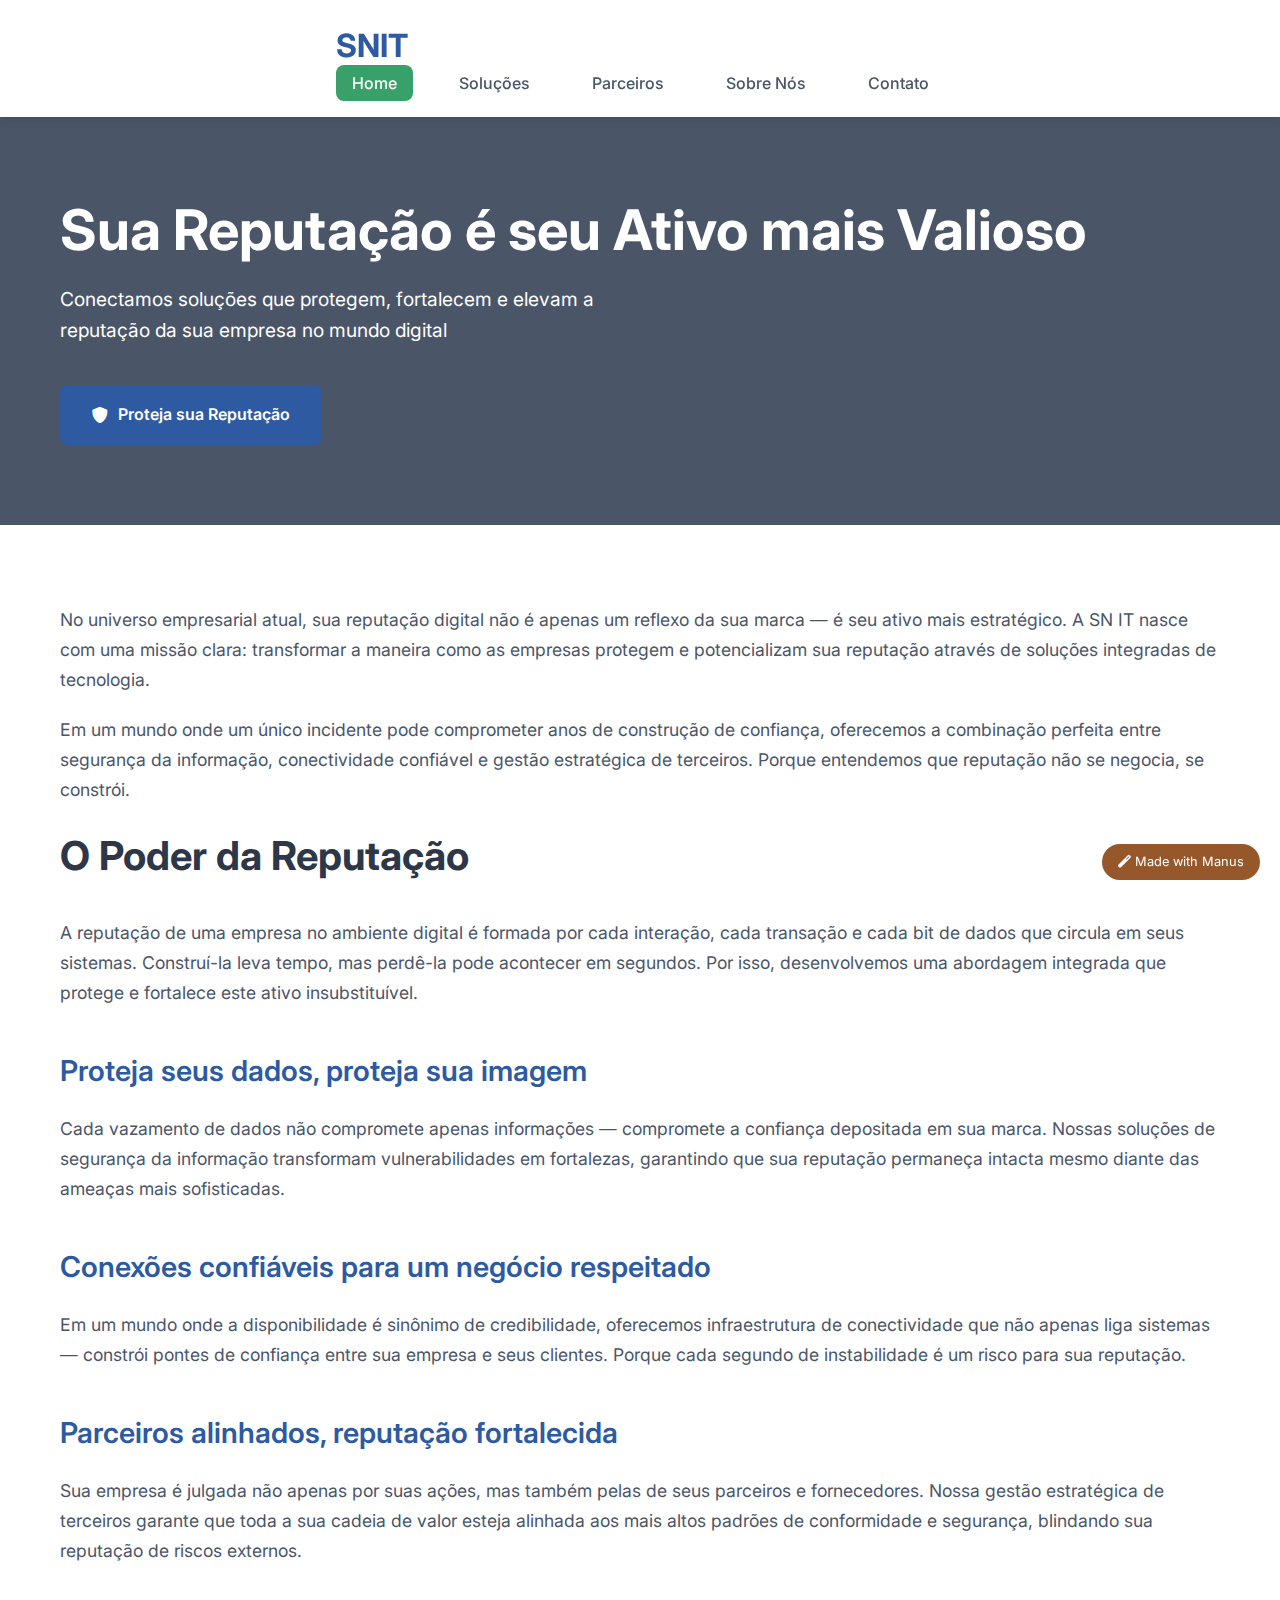
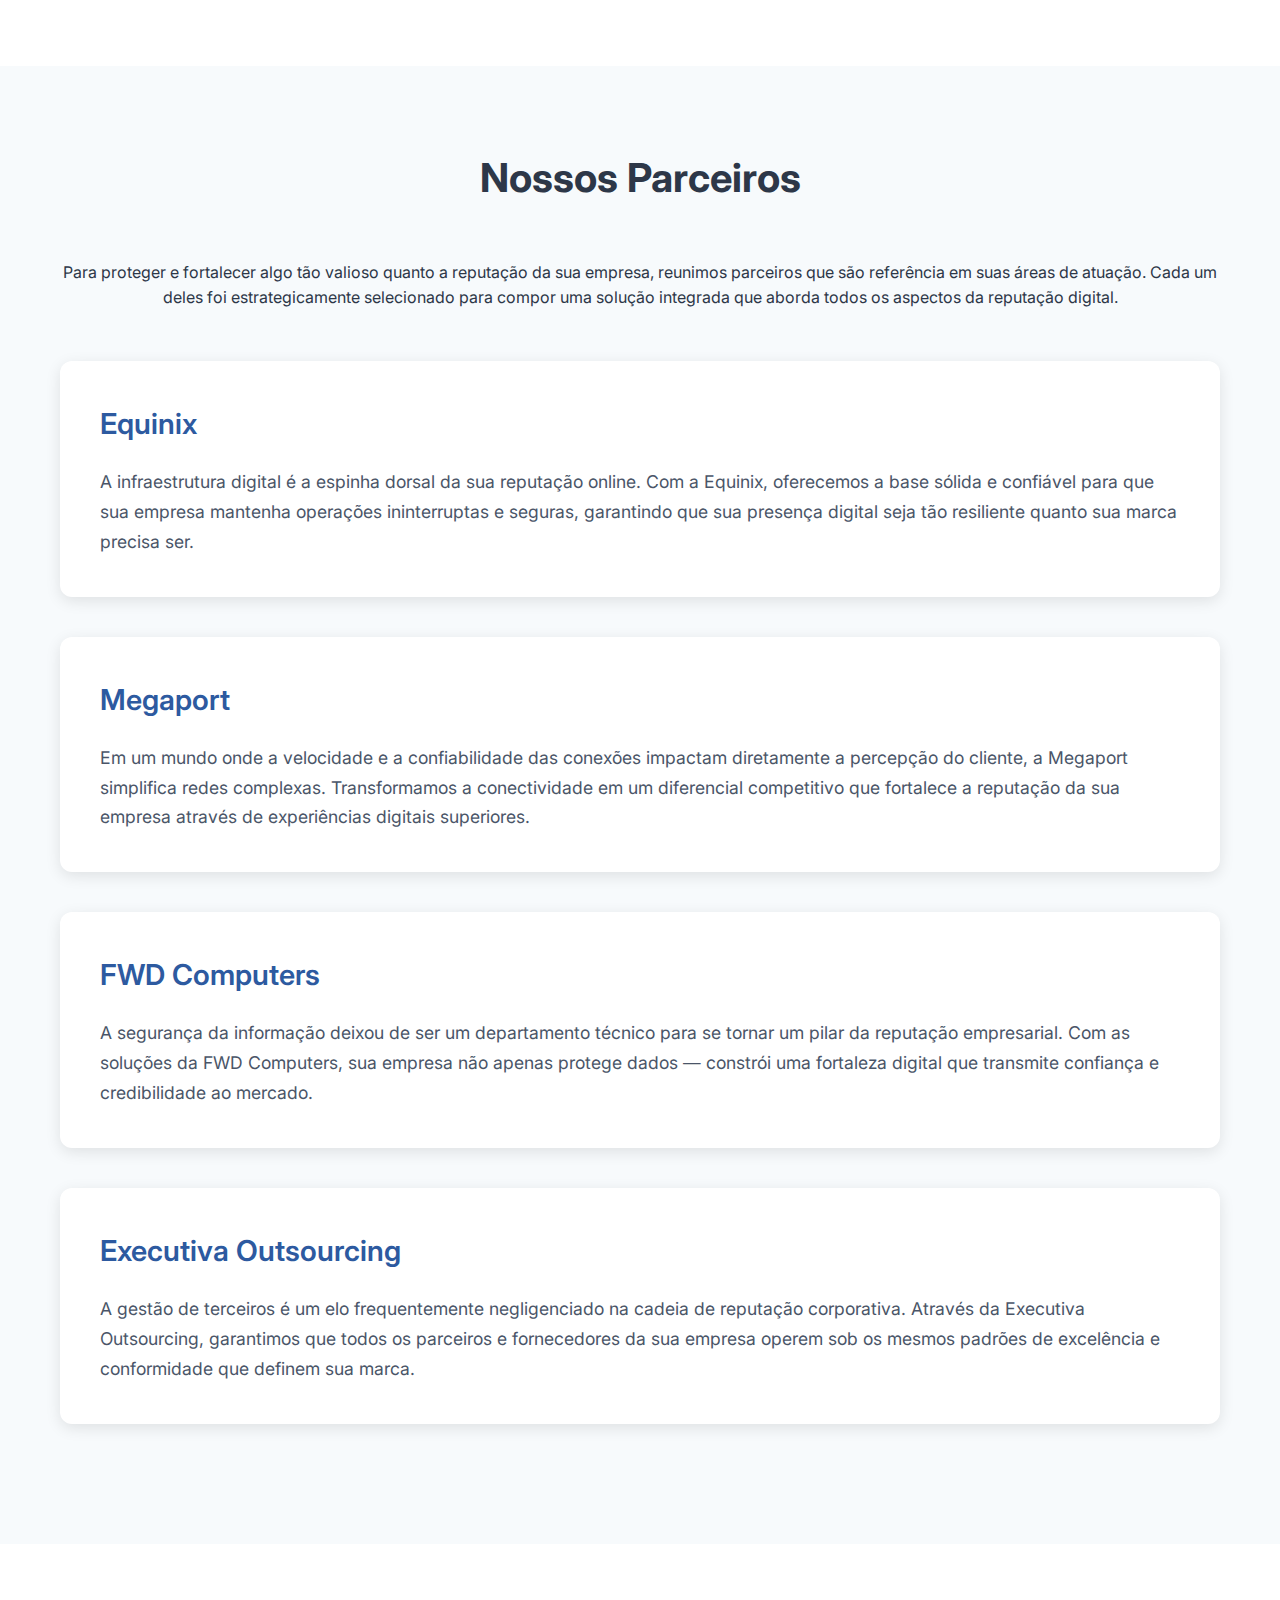
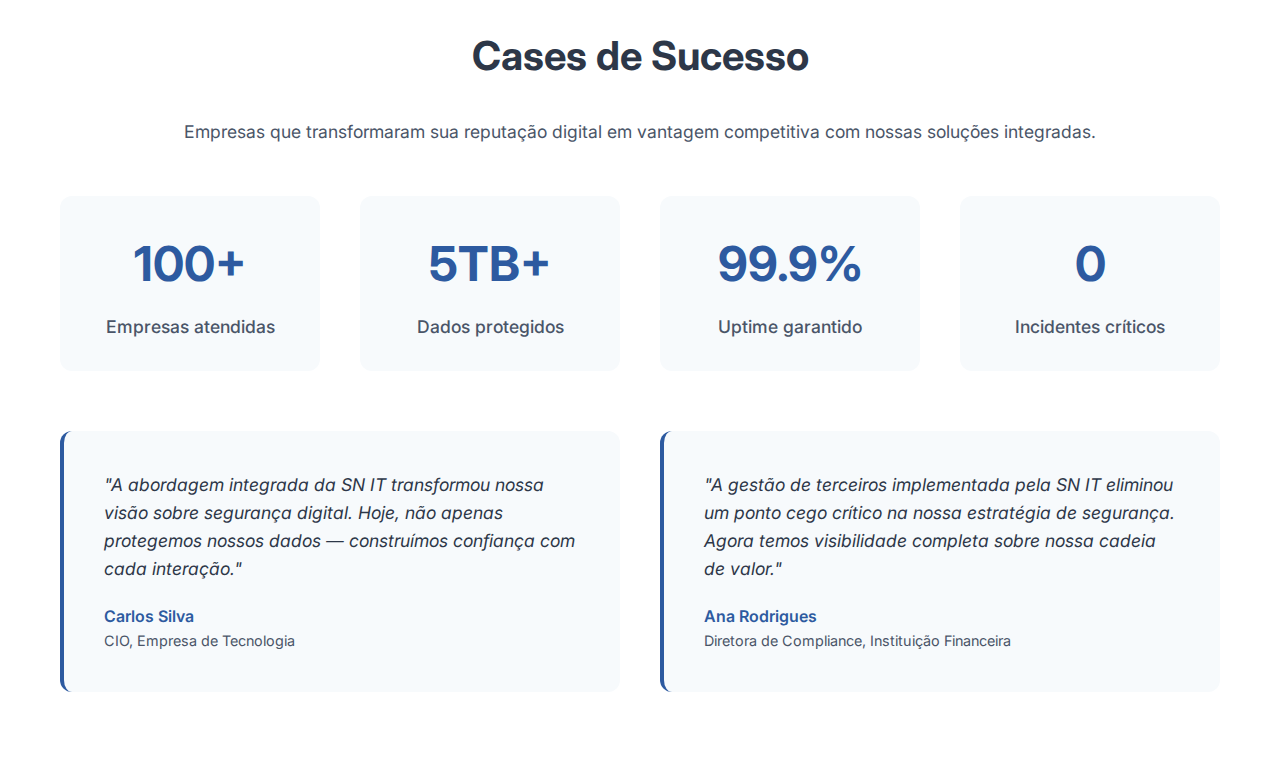
<file: index.html>
<!DOCTYPE html>
<html lang="pt-BR">
<head>
    <meta charset="UTF-8">
    <meta name="viewport" content="width=device-width, initial-scale=1.0">
    <title>SN IT - Reputação como Ativo Estratégico</title>
    <link href="https://fonts.googleapis.com/css2?family=Inter:wght@300;400;500;600;700&display=swap" rel="stylesheet">
    <link href="https://cdnjs.cloudflare.com/ajax/libs/font-awesome/6.0.0/css/all.min.css" rel="stylesheet">
    <style>
        /* Reset e Base */
        * {
            margin: 0;
            padding: 0;
            box-sizing: border-box;
        }

        body {
            font-family: 'Inter', -apple-system, BlinkMacSystemFont, 'Segoe UI', Roboto, sans-serif;
            line-height: 1.6;
            color: #2d3748;
            background: #f7fafc;
            min-height: 100vh;
        }

        .container {
            max-width: 1200px;
            margin: 0 auto;
            padding: 0 20px;
        }

        /* Header */
        .header {
            background: white;
            padding: 20px 0;
            box-shadow: 0 2px 10px rgba(0, 0, 0, 0.1);
            position: sticky;
            top: 0;
            z-index: 100;
        }

        .navbar {
            display: flex;
            justify-content: space-between;
            align-items: center;
        }

        .nav-brand h1 {
            color: #2d5aa0;
            font-size: 2rem;
            font-weight: 700;
        }

        .nav-menu {
            display: flex;
            list-style: none;
            gap: 30px;
            align-items: center;
        }

        .nav-link {
            text-decoration: none;
            color: #4a5568;
            font-weight: 500;
            padding: 8px 16px;
            border-radius: 8px;
            transition: all 0.3s ease;
        }

        .nav-link:hover {
            background: #e2e8f0;
            color: #2d5aa0;
        }

        .nav-link.active {
            background: #38a169;
            color: white;
        }

        .nav-link.btn-primary {
            background: #2d5aa0;
            color: white;
        }

        .nav-link.btn-primary:hover {
            background: #2c5282;
        }

        /* Hero Section */
        .hero {
            background: #4a5568;
            color: white;
            padding: 80px 0;
            text-align: left;
        }

        .hero h1 {
            font-size: 3.5rem;
            font-weight: 700;
            margin-bottom: 20px;
            line-height: 1.2;
        }

        .hero p {
            font-size: 1.2rem;
            margin-bottom: 40px;
            max-width: 600px;
        }

        .btn {
            display: inline-flex;
            align-items: center;
            gap: 10px;
            padding: 15px 30px;
            border-radius: 8px;
            text-decoration: none;
            font-weight: 600;
            transition: all 0.3s ease;
            border: 2px solid transparent;
        }

        .btn-primary {
            background: #2d5aa0;
            color: white;
            border-color: #2d5aa0;
        }

        .btn-primary:hover {
            background: #2c5282;
            transform: translateY(-2px);
        }

        /* Content Section */
        .content {
            background: white;
            padding: 80px 0;
        }

        .content h2 {
            color: #2d3748;
            font-size: 2.5rem;
            font-weight: 700;
            margin-bottom: 30px;
        }

        .content h3 {
            color: #2d5aa0;
            font-size: 1.8rem;
            font-weight: 600;
            margin: 40px 0 20px 0;
        }

        .content p {
            font-size: 1.1rem;
            margin-bottom: 20px;
            color: #4a5568;
            line-height: 1.7;
        }

        /* Partners Section */
        .partners {
            background: #f7fafc;
            padding: 80px 0;
        }

        .partners h2 {
            color: #2d3748;
            font-size: 2.5rem;
            font-weight: 700;
            margin-bottom: 50px;
            text-align: center;
        }

        .partner-item {
            background: white;
            padding: 40px;
            margin-bottom: 40px;
            border-radius: 12px;
            box-shadow: 0 4px 15px rgba(0, 0, 0, 0.1);
        }

        .partner-item h3 {
            color: #2d5aa0;
            font-size: 1.8rem;
            font-weight: 600;
            margin-bottom: 20px;
        }

        .partner-item p {
            font-size: 1.1rem;
            color: #4a5568;
            line-height: 1.7;
        }

        /* Cases Section */
        .cases {
            background: white;
            padding: 80px 0;
        }

        .cases h2 {
            color: #2d3748;
            font-size: 2.5rem;
            font-weight: 700;
            margin-bottom: 30px;
            text-align: center;
        }

        .cases p {
            text-align: center;
            font-size: 1.1rem;
            color: #4a5568;
            margin-bottom: 50px;
        }

        .stats {
            display: grid;
            grid-template-columns: repeat(auto-fit, minmax(200px, 1fr));
            gap: 40px;
            margin-bottom: 60px;
        }

        .stat-item {
            text-align: center;
            padding: 30px;
            background: #f7fafc;
            border-radius: 12px;
        }

        .stat-number {
            font-size: 3rem;
            font-weight: 700;
            color: #2d5aa0;
            margin-bottom: 10px;
        }

        .stat-label {
            font-size: 1.1rem;
            color: #4a5568;
            font-weight: 500;
        }

        .testimonials {
            display: grid;
            grid-template-columns: repeat(auto-fit, minmax(400px, 1fr));
            gap: 40px;
        }

        .testimonial {
            background: #f7fafc;
            padding: 40px;
            border-radius: 12px;
            border-left: 4px solid #2d5aa0;
        }

        .testimonial blockquote {
            font-size: 1.1rem;
            font-style: italic;
            color: #2d3748;
            margin-bottom: 20px;
            line-height: 1.6;
        }

        .testimonial cite {
            font-weight: 600;
            color: #2d5aa0;
            font-style: normal;
        }

        .testimonial .title {
            color: #4a5568;
            font-size: 0.9rem;
        }

        /* Made with Manus */
        .manus-credit {
            position: fixed;
            bottom: 20px;
            right: 20px;
            background: rgba(139, 69, 19, 0.9);
            color: white;
            padding: 8px 16px;
            border-radius: 20px;
            font-size: 0.8rem;
            text-decoration: none;
            backdrop-filter: blur(10px);
            transition: all 0.3s ease;
        }

        .manus-credit:hover {
            background: rgba(139, 69, 19, 1);
            transform: translateY(-2px);
        }

        /* Responsive */
        @media (max-width: 768px) {
            .nav-menu {
                display: none;
            }

            .hero h1 {
                font-size: 2.5rem;
            }

            .content h2 {
                font-size: 2rem;
            }

            .partners h2 {
                font-size: 2rem;
            }

            .cases h2 {
                font-size: 2rem;
            }

            .testimonials {
                grid-template-columns: 1fr;
            }
        }
    </style>
</head>
<body>
    <!-- Header -->
    <header class="header">
        <nav class="navbar">
            <div class="container">
                <div class="nav-brand">
                    <h1>SNIT</h1>
                </div>
                <ul class="nav-menu">
                    <li><a href="#home" class="nav-link active">Home</a></li>
                    <li><a href="solucoes.html" class="nav-link">Soluções</a></li>
                    <li><a href="parceiros.html" class="nav-link">Parceiros</a></li>
                    <li><a href="sobre.html" class="nav-link">Sobre Nós</a></li>
                    <li><a href="contato.html" class="nav-link">Contato</a></li>
                </ul>
            </div>
        </nav>
    </header>

    <!-- Hero Section -->
    <section id="home" class="hero">
        <div class="container">
            <h1>Sua Reputação é seu Ativo mais Valioso</h1>
            <p>Conectamos soluções que protegem, fortalecem e elevam a reputação da sua empresa no mundo digital</p>
            <a href="solucoes.html" class="btn btn-primary">
                <i class="fas fa-shield-alt"></i>
                Proteja sua Reputação
            </a>
        </div>
    </section>

    <!-- Content Section -->
    <section class="content">
        <div class="container">
            <p>No universo empresarial atual, sua reputação digital não é apenas um reflexo da sua marca — é seu ativo mais estratégico. A SN IT nasce com uma missão clara: transformar a maneira como as empresas protegem e potencializam sua reputação através de soluções integradas de tecnologia.</p>
            
            <p>Em um mundo onde um único incidente pode comprometer anos de construção de confiança, oferecemos a combinação perfeita entre segurança da informação, conectividade confiável e gestão estratégica de terceiros. Porque entendemos que reputação não se negocia, se constrói.</p>

            <h2>O Poder da Reputação</h2>
            <p>A reputação de uma empresa no ambiente digital é formada por cada interação, cada transação e cada bit de dados que circula em seus sistemas. Construí-la leva tempo, mas perdê-la pode acontecer em segundos. Por isso, desenvolvemos uma abordagem integrada que protege e fortalece este ativo insubstituível.</p>

            <h3>Proteja seus dados, proteja sua imagem</h3>
            <p>Cada vazamento de dados não compromete apenas informações — compromete a confiança depositada em sua marca. Nossas soluções de segurança da informação transformam vulnerabilidades em fortalezas, garantindo que sua reputação permaneça intacta mesmo diante das ameaças mais sofisticadas.</p>

            <h3>Conexões confiáveis para um negócio respeitado</h3>
            <p>Em um mundo onde a disponibilidade é sinônimo de credibilidade, oferecemos infraestrutura de conectividade que não apenas liga sistemas — constrói pontes de confiança entre sua empresa e seus clientes. Porque cada segundo de instabilidade é um risco para sua reputação.</p>

            <h3>Parceiros alinhados, reputação fortalecida</h3>
            <p>Sua empresa é julgada não apenas por suas ações, mas também pelas de seus parceiros e fornecedores. Nossa gestão estratégica de terceiros garante que toda a sua cadeia de valor esteja alinhada aos mais altos padrões de conformidade e segurança, blindando sua reputação de riscos externos.</p>
        </div>
    </section>

    <!-- Partners Section -->
    <section class="partners">
        <div class="container">
            <h2>Nossos Parceiros</h2>
            <p style="text-align: center; margin-bottom: 50px;">Para proteger e fortalecer algo tão valioso quanto a reputação da sua empresa, reunimos parceiros que são referência em suas áreas de atuação. Cada um deles foi estrategicamente selecionado para compor uma solução integrada que aborda todos os aspectos da reputação digital.</p>

            <div class="partner-item">
                <h3>Equinix</h3>
                <p>A infraestrutura digital é a espinha dorsal da sua reputação online. Com a Equinix, oferecemos a base sólida e confiável para que sua empresa mantenha operações ininterruptas e seguras, garantindo que sua presença digital seja tão resiliente quanto sua marca precisa ser.</p>
            </div>

            <div class="partner-item">
                <h3>Megaport</h3>
                <p>Em um mundo onde a velocidade e a confiabilidade das conexões impactam diretamente a percepção do cliente, a Megaport simplifica redes complexas. Transformamos a conectividade em um diferencial competitivo que fortalece a reputação da sua empresa através de experiências digitais superiores.</p>
            </div>

            <div class="partner-item">
                <h3>FWD Computers</h3>
                <p>A segurança da informação deixou de ser um departamento técnico para se tornar um pilar da reputação empresarial. Com as soluções da FWD Computers, sua empresa não apenas protege dados — constrói uma fortaleza digital que transmite confiança e credibilidade ao mercado.</p>
            </div>

            <div class="partner-item">
                <h3>Executiva Outsourcing</h3>
                <p>A gestão de terceiros é um elo frequentemente negligenciado na cadeia de reputação corporativa. Através da Executiva Outsourcing, garantimos que todos os parceiros e fornecedores da sua empresa operem sob os mesmos padrões de excelência e conformidade que definem sua marca.</p>
            </div>
        </div>
    </section>

    <!-- Cases Section -->
    <section class="cases">
        <div class="container">
            <h2>Cases de Sucesso</h2>
            <p>Empresas que transformaram sua reputação digital em vantagem competitiva com nossas soluções integradas.</p>

            <div class="stats">
                <div class="stat-item">
                    <div class="stat-number">100+</div>
                    <div class="stat-label">Empresas atendidas</div>
                </div>
                <div class="stat-item">
                    <div class="stat-number">5TB+</div>
                    <div class="stat-label">Dados protegidos</div>
                </div>
                <div class="stat-item">
                    <div class="stat-number">99.9%</div>
                    <div class="stat-label">Uptime garantido</div>
                </div>
                <div class="stat-item">
                    <div class="stat-number">0</div>
                    <div class="stat-label">Incidentes críticos</div>
                </div>
            </div>

            <div class="testimonials">
                <div class="testimonial">
                    <blockquote>"A abordagem integrada da SN IT transformou nossa visão sobre segurança digital. Hoje, não apenas protegemos nossos dados — construímos confiança com cada interação."</blockquote>
                    <cite>Carlos Silva</cite>
                    <div class="title">CIO, Empresa de Tecnologia</div>
                </div>
                <div class="testimonial">
                    <blockquote>"A gestão de terceiros implementada pela SN IT eliminou um ponto cego crítico na nossa estratégia de segurança. Agora temos visibilidade completa sobre nossa cadeia de valor."</blockquote>
                    <cite>Ana Rodrigues</cite>
                    <div class="title">Diretora de Compliance, Instituição Financeira</div>
                </div>
            </div>
        </div>
    </section>

    <!-- Made with Manus Credit -->
    <a href="#" class="manus-credit">
        <i class="fas fa-magic"></i>
        Made with Manus
    </a>
</body>
</html>
</file>
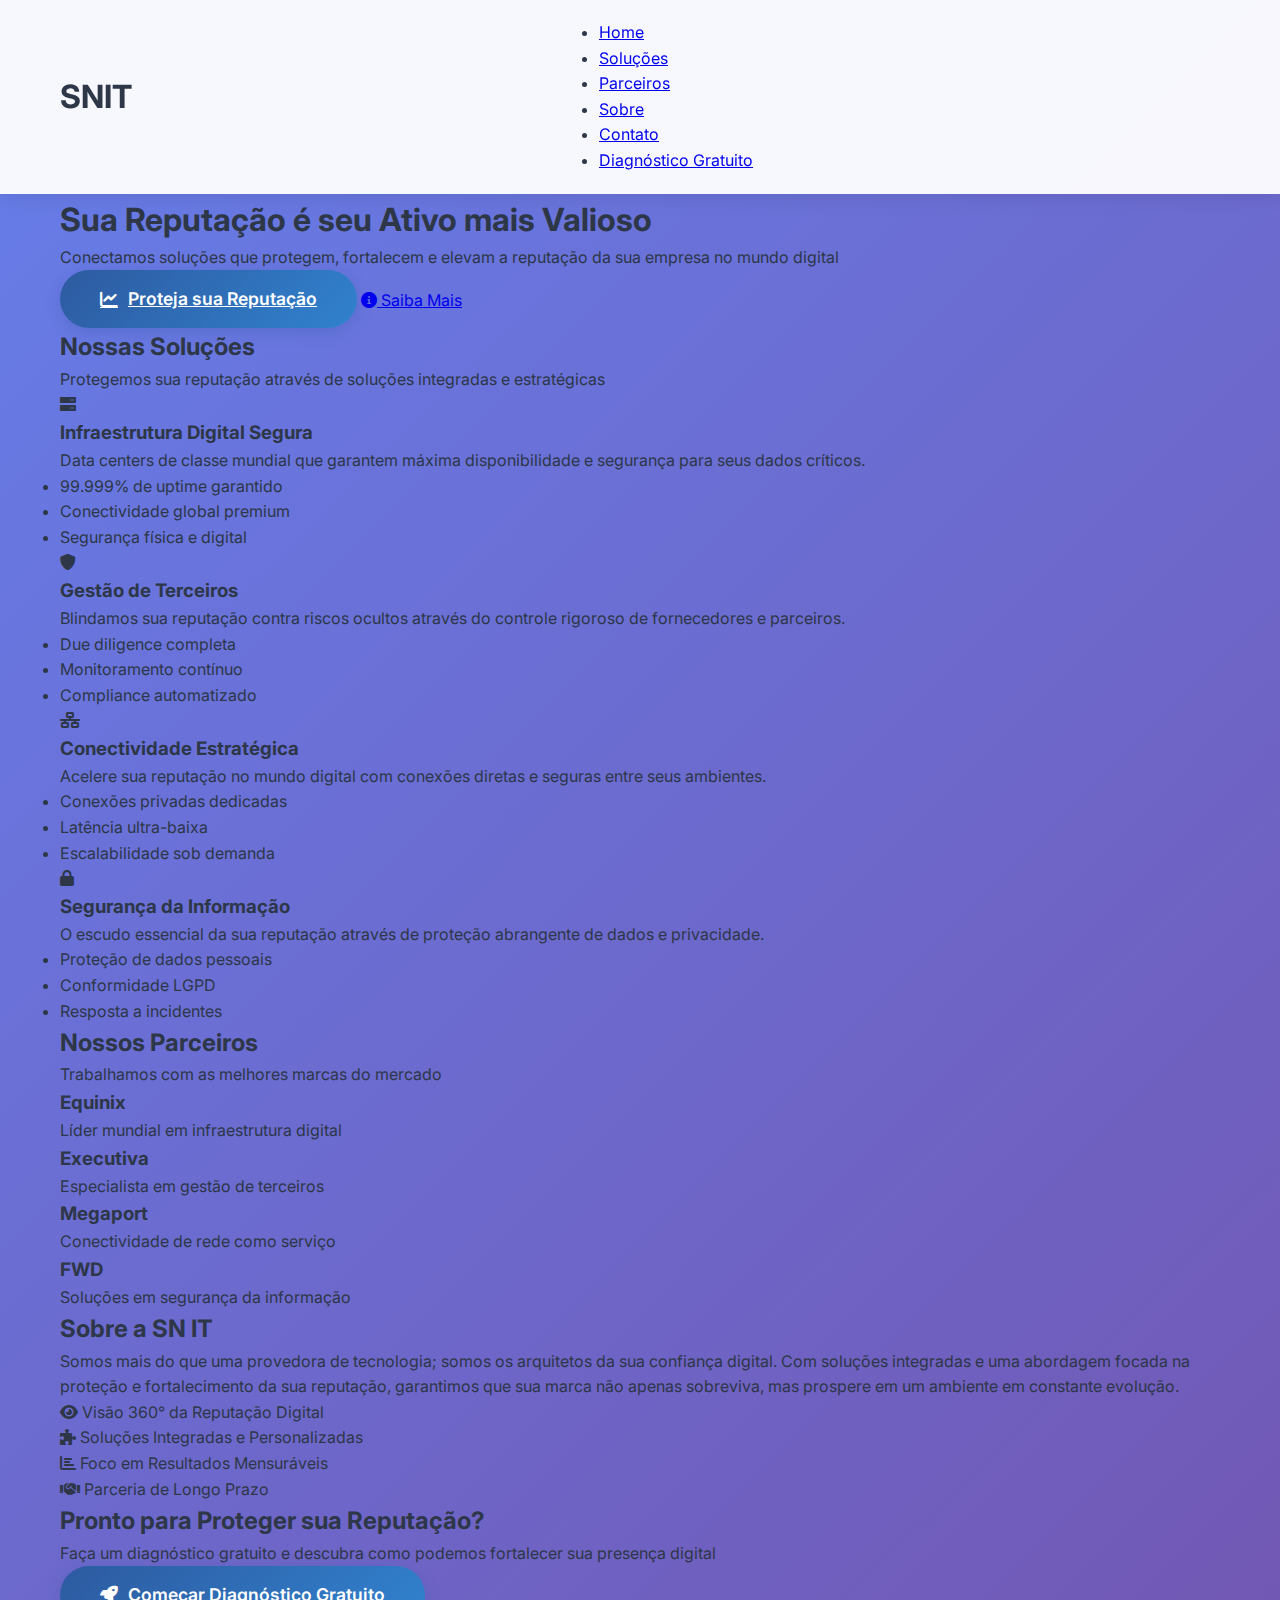
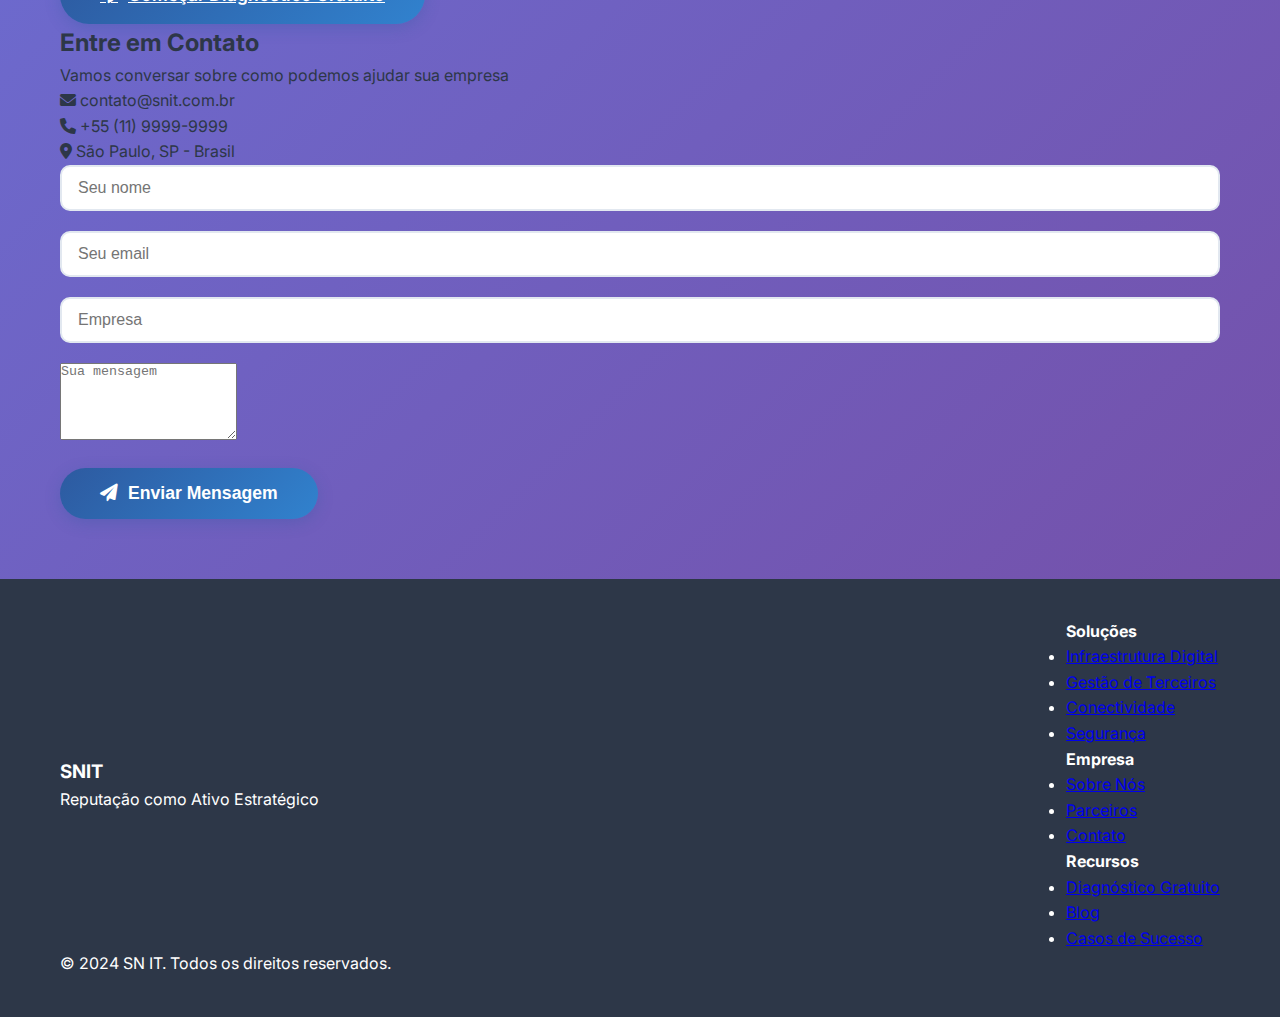
<file: snit_site_institucional/index.html>
<!DOCTYPE html>
<html lang="pt-BR">
<head>
    <meta charset="UTF-8">
    <meta name="viewport" content="width=device-width, initial-scale=1.0">
    <title>SN IT - Reputação como Ativo Estratégico</title>
    <link href="https://fonts.googleapis.com/css2?family=Inter:wght@300;400;500;600;700&display=swap" rel="stylesheet">
    <link href="https://cdnjs.cloudflare.com/ajax/libs/font-awesome/6.0.0/css/all.min.css" rel="stylesheet">
    <link rel="stylesheet" href="css/style.css">
</head>
<body>
    <!-- Header -->
    <header class="header">
        <nav class="navbar">
            <div class="container">
                <div class="nav-brand">
                    <h1>SNIT</h1>
                </div>
                <ul class="nav-menu">
                    <li><a href="#home" class="nav-link active">Home</a></li>
                    <li><a href="#solucoes" class="nav-link">Soluções</a></li>
                    <li><a href="#parceiros" class="nav-link">Parceiros</a></li>
                    <li><a href="#sobre" class="nav-link">Sobre</a></li>
                    <li><a href="#contato" class="nav-link">Contato</a></li>
                    <li><a href="diagnostico.html" class="nav-link btn-diagnostico">Diagnóstico Gratuito</a></li>
                </ul>
                <div class="hamburger">
                    <span></span>
                    <span></span>
                    <span></span>
                </div>
            </div>
        </nav>
    </header>

    <!-- Hero Section -->
    <section id="home" class="hero">
        <div class="container">
            <div class="hero-content">
                <h1>Sua Reputação é seu Ativo mais Valioso</h1>
                <p>Conectamos soluções que protegem, fortalecem e elevam a reputação da sua empresa no mundo digital</p>
                <div class="hero-buttons">
                    <a href="diagnostico.html" class="btn btn-primary">
                        <i class="fas fa-chart-line"></i>
                        Proteja sua Reputação
                    </a>
                    <a href="#solucoes" class="btn btn-secondary">
                        <i class="fas fa-info-circle"></i>
                        Saiba Mais
                    </a>
                </div>
            </div>
        </div>
    </section>

    <!-- Soluções Section -->
    <section id="solucoes" class="solutions">
        <div class="container">
            <div class="section-header">
                <h2>Nossas Soluções</h2>
                <p>Protegemos sua reputação através de soluções integradas e estratégicas</p>
            </div>
            <div class="solutions-grid">
                <div class="solution-card">
                    <div class="solution-icon">
                        <i class="fas fa-server"></i>
                    </div>
                    <h3>Infraestrutura Digital Segura</h3>
                    <p>Data centers de classe mundial que garantem máxima disponibilidade e segurança para seus dados críticos.</p>
                    <ul>
                        <li>99.999% de uptime garantido</li>
                        <li>Conectividade global premium</li>
                        <li>Segurança física e digital</li>
                    </ul>
                </div>
                <div class="solution-card">
                    <div class="solution-icon">
                        <i class="fas fa-shield-alt"></i>
                    </div>
                    <h3>Gestão de Terceiros</h3>
                    <p>Blindamos sua reputação contra riscos ocultos através do controle rigoroso de fornecedores e parceiros.</p>
                    <ul>
                        <li>Due diligence completa</li>
                        <li>Monitoramento contínuo</li>
                        <li>Compliance automatizado</li>
                    </ul>
                </div>
                <div class="solution-card">
                    <div class="solution-icon">
                        <i class="fas fa-network-wired"></i>
                    </div>
                    <h3>Conectividade Estratégica</h3>
                    <p>Acelere sua reputação no mundo digital com conexões diretas e seguras entre seus ambientes.</p>
                    <ul>
                        <li>Conexões privadas dedicadas</li>
                        <li>Latência ultra-baixa</li>
                        <li>Escalabilidade sob demanda</li>
                    </ul>
                </div>
                <div class="solution-card">
                    <div class="solution-icon">
                        <i class="fas fa-lock"></i>
                    </div>
                    <h3>Segurança da Informação</h3>
                    <p>O escudo essencial da sua reputação através de proteção abrangente de dados e privacidade.</p>
                    <ul>
                        <li>Proteção de dados pessoais</li>
                        <li>Conformidade LGPD</li>
                        <li>Resposta a incidentes</li>
                    </ul>
                </div>
            </div>
        </div>
    </section>

    <!-- Parceiros Section -->
    <section id="parceiros" class="partners">
        <div class="container">
            <div class="section-header">
                <h2>Nossos Parceiros</h2>
                <p>Trabalhamos com as melhores marcas do mercado</p>
            </div>
            <div class="partners-grid">
                <div class="partner-card">
                    <h3>Equinix</h3>
                    <p>Líder mundial em infraestrutura digital</p>
                </div>
                <div class="partner-card">
                    <h3>Executiva</h3>
                    <p>Especialista em gestão de terceiros</p>
                </div>
                <div class="partner-card">
                    <h3>Megaport</h3>
                    <p>Conectividade de rede como serviço</p>
                </div>
                <div class="partner-card">
                    <h3>FWD</h3>
                    <p>Soluções em segurança da informação</p>
                </div>
            </div>
        </div>
    </section>

    <!-- Sobre Section -->
    <section id="sobre" class="about">
        <div class="container">
            <div class="about-content">
                <div class="about-text">
                    <h2>Sobre a SN IT</h2>
                    <p>Somos mais do que uma provedora de tecnologia; somos os arquitetos da sua confiança digital. Com soluções integradas e uma abordagem focada na proteção e fortalecimento da sua reputação, garantimos que sua marca não apenas sobreviva, mas prospere em um ambiente em constante evolução.</p>
                    <div class="about-features">
                        <div class="feature">
                            <i class="fas fa-eye"></i>
                            <span>Visão 360° da Reputação Digital</span>
                        </div>
                        <div class="feature">
                            <i class="fas fa-puzzle-piece"></i>
                            <span>Soluções Integradas e Personalizadas</span>
                        </div>
                        <div class="feature">
                            <i class="fas fa-chart-bar"></i>
                            <span>Foco em Resultados Mensuráveis</span>
                        </div>
                        <div class="feature">
                            <i class="fas fa-handshake"></i>
                            <span>Parceria de Longo Prazo</span>
                        </div>
                    </div>
                </div>
            </div>
        </div>
    </section>

    <!-- CTA Section -->
    <section class="cta">
        <div class="container">
            <div class="cta-content">
                <h2>Pronto para Proteger sua Reputação?</h2>
                <p>Faça um diagnóstico gratuito e descubra como podemos fortalecer sua presença digital</p>
                <a href="diagnostico.html" class="btn btn-primary btn-large">
                    <i class="fas fa-rocket"></i>
                    Começar Diagnóstico Gratuito
                </a>
            </div>
        </div>
    </section>

    <!-- Contato Section -->
    <section id="contato" class="contact">
        <div class="container">
            <div class="section-header">
                <h2>Entre em Contato</h2>
                <p>Vamos conversar sobre como podemos ajudar sua empresa</p>
            </div>
            <div class="contact-content">
                <div class="contact-info">
                    <div class="contact-item">
                        <i class="fas fa-envelope"></i>
                        <span>contato@snit.com.br</span>
                    </div>
                    <div class="contact-item">
                        <i class="fas fa-phone"></i>
                        <span>+55 (11) 9999-9999</span>
                    </div>
                    <div class="contact-item">
                        <i class="fas fa-map-marker-alt"></i>
                        <span>São Paulo, SP - Brasil</span>
                    </div>
                </div>
                <form class="contact-form">
                    <div class="form-group">
                        <input type="text" placeholder="Seu nome" required>
                    </div>
                    <div class="form-group">
                        <input type="email" placeholder="Seu email" required>
                    </div>
                    <div class="form-group">
                        <input type="text" placeholder="Empresa">
                    </div>
                    <div class="form-group">
                        <textarea placeholder="Sua mensagem" rows="5" required></textarea>
                    </div>
                    <button type="submit" class="btn btn-primary">
                        <i class="fas fa-paper-plane"></i>
                        Enviar Mensagem
                    </button>
                </form>
            </div>
        </div>
    </section>

    <!-- Footer -->
    <footer class="footer">
        <div class="container">
            <div class="footer-content">
                <div class="footer-brand">
                    <h3>SNIT</h3>
                    <p>Reputação como Ativo Estratégico</p>
                </div>
                <div class="footer-links">
                    <div class="footer-column">
                        <h4>Soluções</h4>
                        <ul>
                            <li><a href="#solucoes">Infraestrutura Digital</a></li>
                            <li><a href="#solucoes">Gestão de Terceiros</a></li>
                            <li><a href="#solucoes">Conectividade</a></li>
                            <li><a href="#solucoes">Segurança</a></li>
                        </ul>
                    </div>
                    <div class="footer-column">
                        <h4>Empresa</h4>
                        <ul>
                            <li><a href="#sobre">Sobre Nós</a></li>
                            <li><a href="#parceiros">Parceiros</a></li>
                            <li><a href="#contato">Contato</a></li>
                        </ul>
                    </div>
                    <div class="footer-column">
                        <h4>Recursos</h4>
                        <ul>
                            <li><a href="diagnostico.html">Diagnóstico Gratuito</a></li>
                            <li><a href="#">Blog</a></li>
                            <li><a href="#">Casos de Sucesso</a></li>
                        </ul>
                    </div>
                </div>
            </div>
            <div class="footer-bottom">
                <p>&copy; 2024 SN IT. Todos os direitos reservados.</p>
            </div>
        </div>
    </footer>

    <script src="js/script.js"></script>
</body>
</html>
</file>
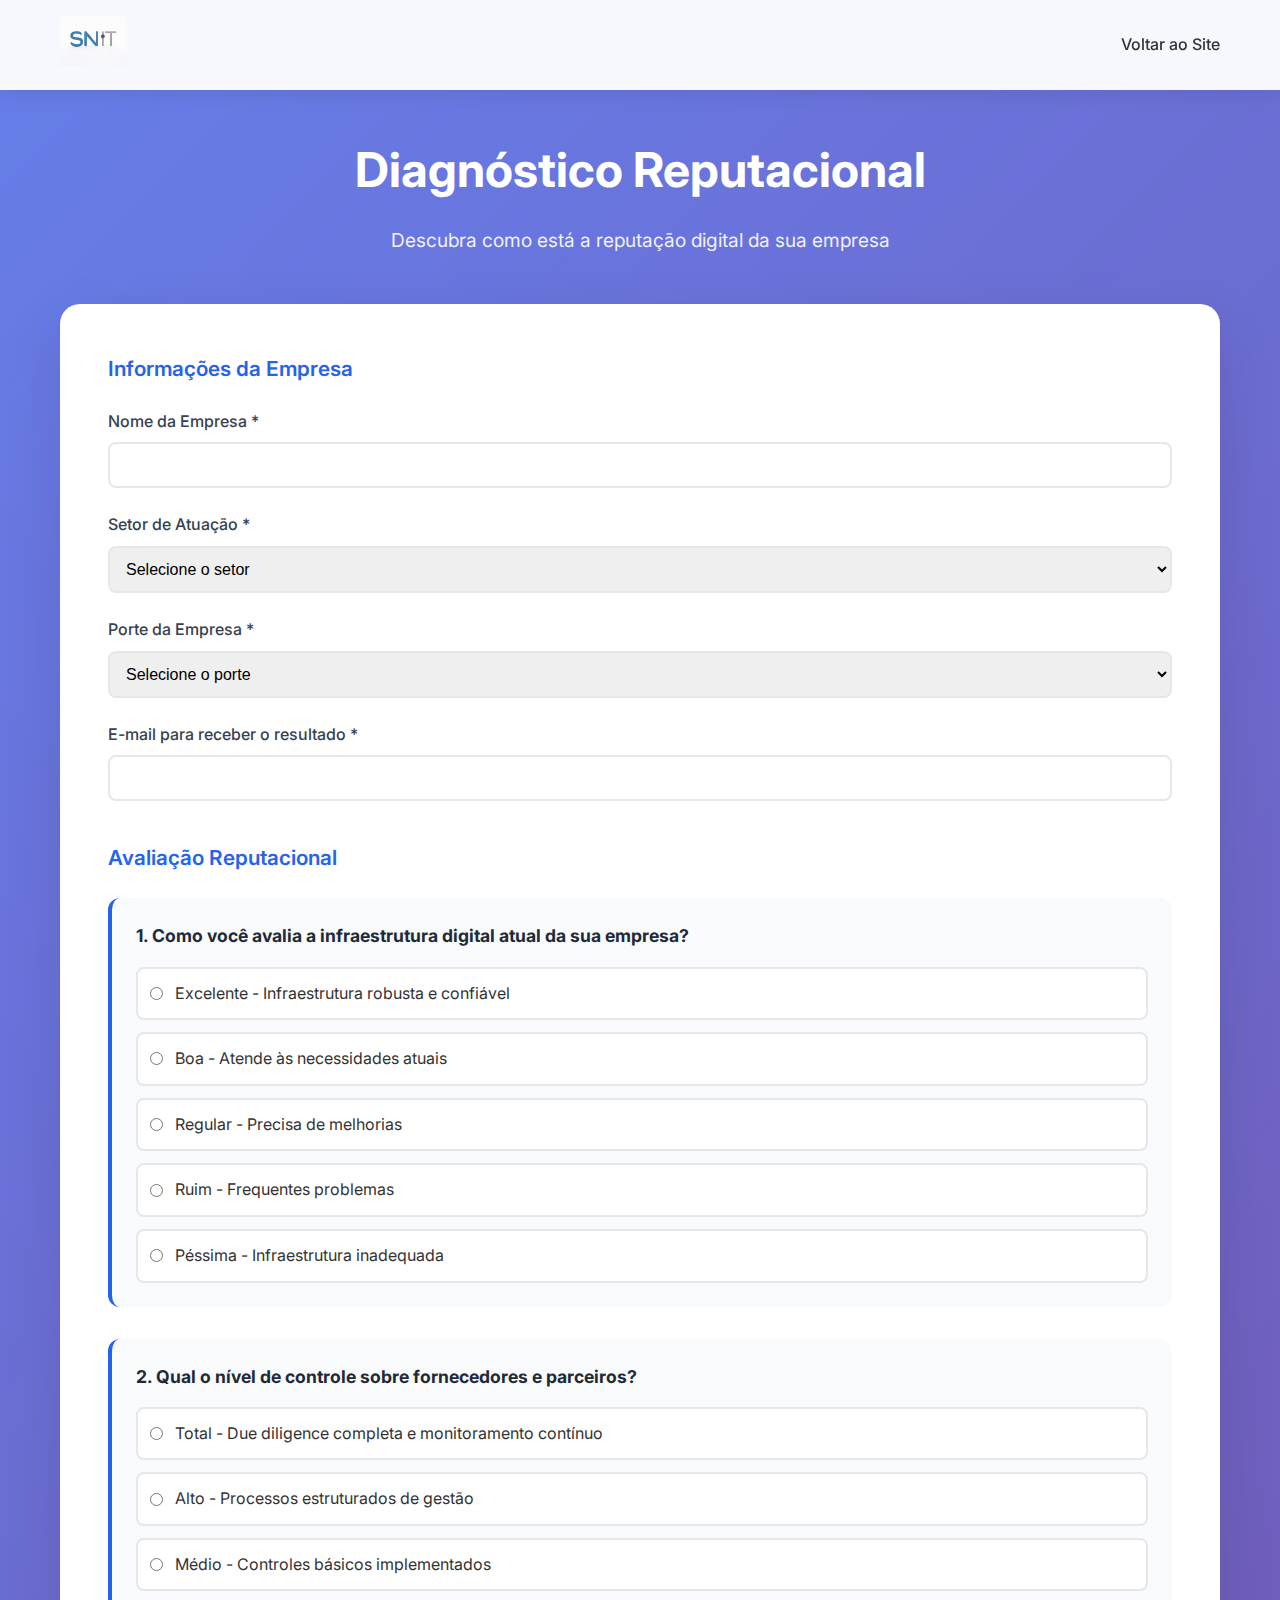
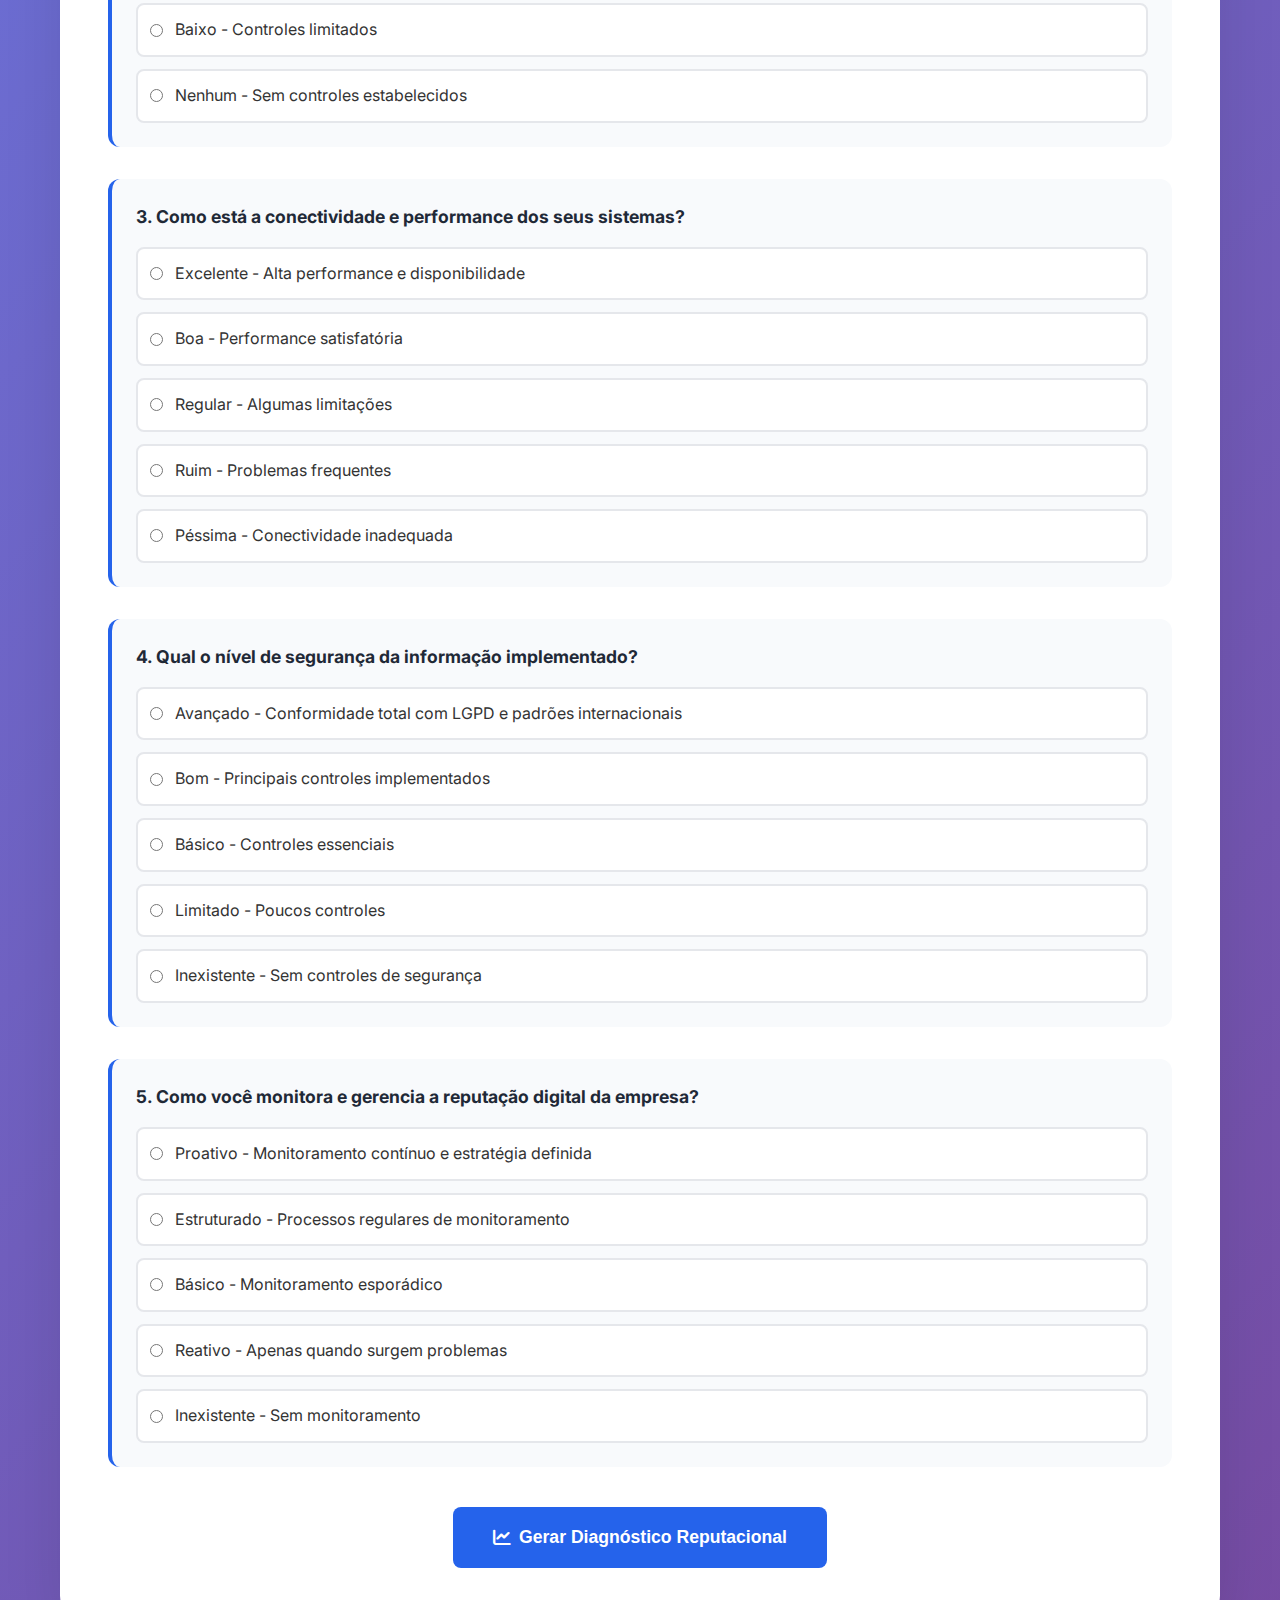
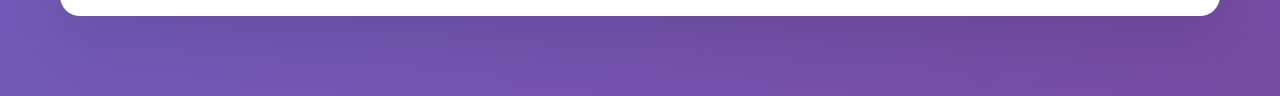
<file: diagnostico.html>
<!DOCTYPE html>
<html lang="pt-BR">
<head>
    <meta charset="UTF-8">
    <meta name="viewport" content="width=device-width, initial-scale=1.0">
    <title>Diagnóstico Reputacional - SN IT</title>
    <link href="https://fonts.googleapis.com/css2?family=Inter:wght@300;400;500;600;700&display=swap" rel="stylesheet">
    <link href="https://cdnjs.cloudflare.com/ajax/libs/font-awesome/6.0.0/css/all.min.css" rel="stylesheet">
    <style>
        * {
            margin: 0;
            padding: 0;
            box-sizing: border-box;
        }

        body {
            font-family: 'Inter', sans-serif;
            line-height: 1.6;
            color: #333;
            background: linear-gradient(135deg, #667eea 0%, #764ba2 100%);
            min-height: 100vh;
        }

        .container {
            max-width: 1200px;
            margin: 0 auto;
            padding: 0 20px;
        }

        /* Header */
        .header {
            background: rgba(255, 255, 255, 0.95);
            backdrop-filter: blur(10px);
            position: fixed;
            top: 0;
            left: 0;
            right: 0;
            z-index: 1000;
            box-shadow: 0 2px 20px rgba(0, 0, 0, 0.1);
        }

        .navbar {
            padding: 1rem 0;
        }

        .navbar .container {
            display: flex;
            justify-content: space-between;
            align-items: center;
        }

        .nav-brand img {
            height: 50px;
        }

        .nav-menu {
            display: flex;
            list-style: none;
            gap: 2rem;
        }

        .nav-link {
            text-decoration: none;
            color: #333;
            font-weight: 500;
            transition: color 0.3s ease;
        }

        .nav-link:hover {
            color: #2563eb;
        }

        /* Main Content */
        .main-content {
            margin-top: 100px;
            padding: 2rem 0;
        }

        .diagnostic-header {
            text-align: center;
            margin-bottom: 3rem;
            color: white;
        }

        .diagnostic-header h1 {
            font-size: 3rem;
            margin-bottom: 1rem;
            font-weight: 700;
        }

        .diagnostic-header p {
            font-size: 1.2rem;
            opacity: 0.9;
        }

        /* Form Styles */
        .diagnostic-form {
            background: white;
            border-radius: 20px;
            padding: 3rem;
            box-shadow: 0 20px 60px rgba(0, 0, 0, 0.1);
            margin-bottom: 3rem;
        }

        .form-section {
            margin-bottom: 2.5rem;
        }

        .form-section h3 {
            color: #2563eb;
            margin-bottom: 1.5rem;
            font-size: 1.3rem;
            font-weight: 600;
        }

        .form-group {
            margin-bottom: 1.5rem;
        }

        .form-group label {
            display: block;
            margin-bottom: 0.5rem;
            font-weight: 500;
            color: #374151;
        }

        .form-group input,
        .form-group select {
            width: 100%;
            padding: 0.75rem;
            border: 2px solid #e5e7eb;
            border-radius: 8px;
            font-size: 1rem;
            transition: border-color 0.3s ease;
        }

        .form-group input:focus,
        .form-group select:focus {
            outline: none;
            border-color: #2563eb;
        }

        /* Question Styles */
        .question {
            margin-bottom: 2rem;
            padding: 1.5rem;
            background: #f8fafc;
            border-radius: 12px;
            border-left: 4px solid #2563eb;
        }

        .question h4 {
            margin-bottom: 1rem;
            color: #1f2937;
            font-size: 1.1rem;
        }

        .radio-options {
            display: flex;
            flex-direction: column;
            gap: 0.75rem;
        }

        .radio-option {
            display: flex;
            align-items: center;
            padding: 0.75rem;
            background: white;
            border: 2px solid #e5e7eb;
            border-radius: 8px;
            cursor: pointer;
            transition: all 0.3s ease;
        }

        .radio-option:hover {
            border-color: #2563eb;
            background: #eff6ff;
        }

        .radio-option.selected {
            border-color: #2563eb;
            background: #eff6ff;
        }

        .radio-option input[type="radio"] {
            margin-right: 0.75rem;
            width: auto;
        }

        /* Button Styles */
        .btn {
            display: inline-flex;
            align-items: center;
            gap: 0.5rem;
            padding: 1rem 2rem;
            background: #2563eb;
            color: white;
            text-decoration: none;
            border: none;
            border-radius: 8px;
            font-weight: 600;
            font-size: 1rem;
            cursor: pointer;
            transition: all 0.3s ease;
        }

        .btn:hover {
            background: #1d4ed8;
            transform: translateY(-2px);
        }

        .btn:disabled {
            opacity: 0.6;
            cursor: not-allowed;
            transform: none;
        }

        .btn-large {
            padding: 1.25rem 2.5rem;
            font-size: 1.1rem;
        }

        /* Results Section */
        .results {
            display: none;
            background: white;
            border-radius: 20px;
            padding: 3rem;
            box-shadow: 0 20px 60px rgba(0, 0, 0, 0.1);
            margin-bottom: 3rem;
        }

        .results h2 {
            text-align: center;
            color: #2563eb;
            margin-bottom: 2rem;
            font-size: 2rem;
        }

        .score-display {
            text-align: center;
            margin-bottom: 3rem;
        }

        .score-number {
            font-size: 4rem;
            font-weight: 700;
            color: #2563eb;
            display: block;
        }

        .score-label {
            font-size: 1.2rem;
            color: #6b7280;
            margin-top: 0.5rem;
        }

        .recommendations {
            margin-top: 2rem;
        }

        .recommendations h3 {
            color: #1f2937;
            margin-bottom: 1.5rem;
            font-size: 1.5rem;
        }

        .recommendation-item {
            background: #f8fafc;
            padding: 1.5rem;
            border-radius: 12px;
            margin-bottom: 1rem;
            border-left: 4px solid #2563eb;
        }

        .recommendation-title {
            font-weight: 600;
            color: #1f2937;
            margin-bottom: 0.5rem;
        }

        /* Responsive */
        @media (max-width: 768px) {
            .diagnostic-header h1 {
                font-size: 2rem;
            }

            .diagnostic-form {
                padding: 2rem;
            }

            .radio-options {
                gap: 0.5rem;
            }

            .radio-option {
                padding: 0.5rem;
            }
        }
    </style>
</head>
<body>
    <!-- Header -->
    <header class="header">
        <nav class="navbar">
            <div class="container">
                <div class="nav-brand">
                    <img src="img/logo.jpg" alt="SNIT Logo">
                </div>
                <ul class="nav-menu">
                    <li><a href="index.html" class="nav-link">Voltar ao Site</a></li>
                </ul>
            </div>
        </nav>
    </header>

    <!-- Main Content -->
    <main class="main-content">
        <div class="container">
            <!-- Header -->
            <div class="diagnostic-header">
                <h1>Diagnóstico Reputacional</h1>
                <p>Descubra como está a reputação digital da sua empresa</p>
            </div>

            <!-- Diagnostic Form -->
            <form class="diagnostic-form" id="diagnosticForm">
                <!-- Company Information -->
                <div class="form-section">
                    <h3>Informações da Empresa</h3>
                    <div class="form-group">
                        <label for="empresa">Nome da Empresa *</label>
                        <input type="text" id="empresa" name="empresa" required>
                    </div>
                    <div class="form-group">
                        <label for="setor">Setor de Atuação *</label>
                        <select id="setor" name="setor" required>
                            <option value="">Selecione o setor</option>
                            <option value="tecnologia">Tecnologia</option>
                            <option value="financeiro">Financeiro</option>
                            <option value="saude">Saúde</option>
                            <option value="educacao">Educação</option>
                            <option value="varejo">Varejo</option>
                            <option value="industria">Indústria</option>
                            <option value="servicos">Serviços</option>
                            <option value="outro">Outro</option>
                        </select>
                    </div>
                    <div class="form-group">
                        <label for="porte">Porte da Empresa *</label>
                        <select id="porte" name="porte" required>
                            <option value="">Selecione o porte</option>
                            <option value="micro">Microempresa (até 9 funcionários)</option>
                            <option value="pequena">Pequena (10-49 funcionários)</option>
                            <option value="media">Média (50-249 funcionários)</option>
                            <option value="grande">Grande (250+ funcionários)</option>
                        </select>
                    </div>
                    <div class="form-group">
                        <label for="email">E-mail para receber o resultado *</label>
                        <input type="email" id="email" name="email" required>
                    </div>
                </div>

                <!-- Questions -->
                <div class="form-section">
                    <h3>Avaliação Reputacional</h3>
                    
                    <div class="question">
                        <h4>1. Como você avalia a infraestrutura digital atual da sua empresa?</h4>
                        <div class="radio-options">
                            <label class="radio-option">
                                <input type="radio" name="q1" value="5">
                                Excelente - Infraestrutura robusta e confiável
                            </label>
                            <label class="radio-option">
                                <input type="radio" name="q1" value="4">
                                Boa - Atende às necessidades atuais
                            </label>
                            <label class="radio-option">
                                <input type="radio" name="q1" value="3">
                                Regular - Precisa de melhorias
                            </label>
                            <label class="radio-option">
                                <input type="radio" name="q1" value="2">
                                Ruim - Frequentes problemas
                            </label>
                            <label class="radio-option">
                                <input type="radio" name="q1" value="1">
                                Péssima - Infraestrutura inadequada
                            </label>
                        </div>
                    </div>

                    <div class="question">
                        <h4>2. Qual o nível de controle sobre fornecedores e parceiros?</h4>
                        <div class="radio-options">
                            <label class="radio-option">
                                <input type="radio" name="q2" value="5">
                                Total - Due diligence completa e monitoramento contínuo
                            </label>
                            <label class="radio-option">
                                <input type="radio" name="q2" value="4">
                                Alto - Processos estruturados de gestão
                            </label>
                            <label class="radio-option">
                                <input type="radio" name="q2" value="3">
                                Médio - Controles básicos implementados
                            </label>
                            <label class="radio-option">
                                <input type="radio" name="q2" value="2">
                                Baixo - Controles limitados
                            </label>
                            <label class="radio-option">
                                <input type="radio" name="q2" value="1">
                                Nenhum - Sem controles estabelecidos
                            </label>
                        </div>
                    </div>

                    <div class="question">
                        <h4>3. Como está a conectividade e performance dos seus sistemas?</h4>
                        <div class="radio-options">
                            <label class="radio-option">
                                <input type="radio" name="q3" value="5">
                                Excelente - Alta performance e disponibilidade
                            </label>
                            <label class="radio-option">
                                <input type="radio" name="q3" value="4">
                                Boa - Performance satisfatória
                            </label>
                            <label class="radio-option">
                                <input type="radio" name="q3" value="3">
                                Regular - Algumas limitações
                            </label>
                            <label class="radio-option">
                                <input type="radio" name="q3" value="2">
                                Ruim - Problemas frequentes
                            </label>
                            <label class="radio-option">
                                <input type="radio" name="q3" value="1">
                                Péssima - Conectividade inadequada
                            </label>
                        </div>
                    </div>

                    <div class="question">
                        <h4>4. Qual o nível de segurança da informação implementado?</h4>
                        <div class="radio-options">
                            <label class="radio-option">
                                <input type="radio" name="q4" value="5">
                                Avançado - Conformidade total com LGPD e padrões internacionais
                            </label>
                            <label class="radio-option">
                                <input type="radio" name="q4" value="4">
                                Bom - Principais controles implementados
                            </label>
                            <label class="radio-option">
                                <input type="radio" name="q4" value="3">
                                Básico - Controles essenciais
                            </label>
                            <label class="radio-option">
                                <input type="radio" name="q4" value="2">
                                Limitado - Poucos controles
                            </label>
                            <label class="radio-option">
                                <input type="radio" name="q4" value="1">
                                Inexistente - Sem controles de segurança
                            </label>
                        </div>
                    </div>

                    <div class="question">
                        <h4>5. Como você monitora e gerencia a reputação digital da empresa?</h4>
                        <div class="radio-options">
                            <label class="radio-option">
                                <input type="radio" name="q5" value="5">
                                Proativo - Monitoramento contínuo e estratégia definida
                            </label>
                            <label class="radio-option">
                                <input type="radio" name="q5" value="4">
                                Estruturado - Processos regulares de monitoramento
                            </label>
                            <label class="radio-option">
                                <input type="radio" name="q5" value="3">
                                Básico - Monitoramento esporádico
                            </label>
                            <label class="radio-option">
                                <input type="radio" name="q5" value="2">
                                Reativo - Apenas quando surgem problemas
                            </label>
                            <label class="radio-option">
                                <input type="radio" name="q5" value="1">
                                Inexistente - Sem monitoramento
                            </label>
                        </div>
                    </div>
                </div>

                <div style="text-align: center;">
                    <button type="submit" class="btn btn-large">
                        <i class="fas fa-chart-line"></i>
                        Gerar Diagnóstico Reputacional
                    </button>
                </div>
            </form>

            <!-- Results Section -->
            <div class="results" id="results">
                <h2>Resultado do seu Diagnóstico</h2>
                <div class="score-display">
                    <span class="score-number" id="scoreNumber">0</span>%
                    <div class="score-label" id="scoreLabel">Calculando...</div>
                </div>
                <div class="recommendations">
                    <h3>Recomendações Personalizadas</h3>
                    <div id="recommendationsList"></div>
                </div>
            </div>
        </div>
    </main>

    <script src="js/diagnostic.js"></script>
</body>
</html>
</file>
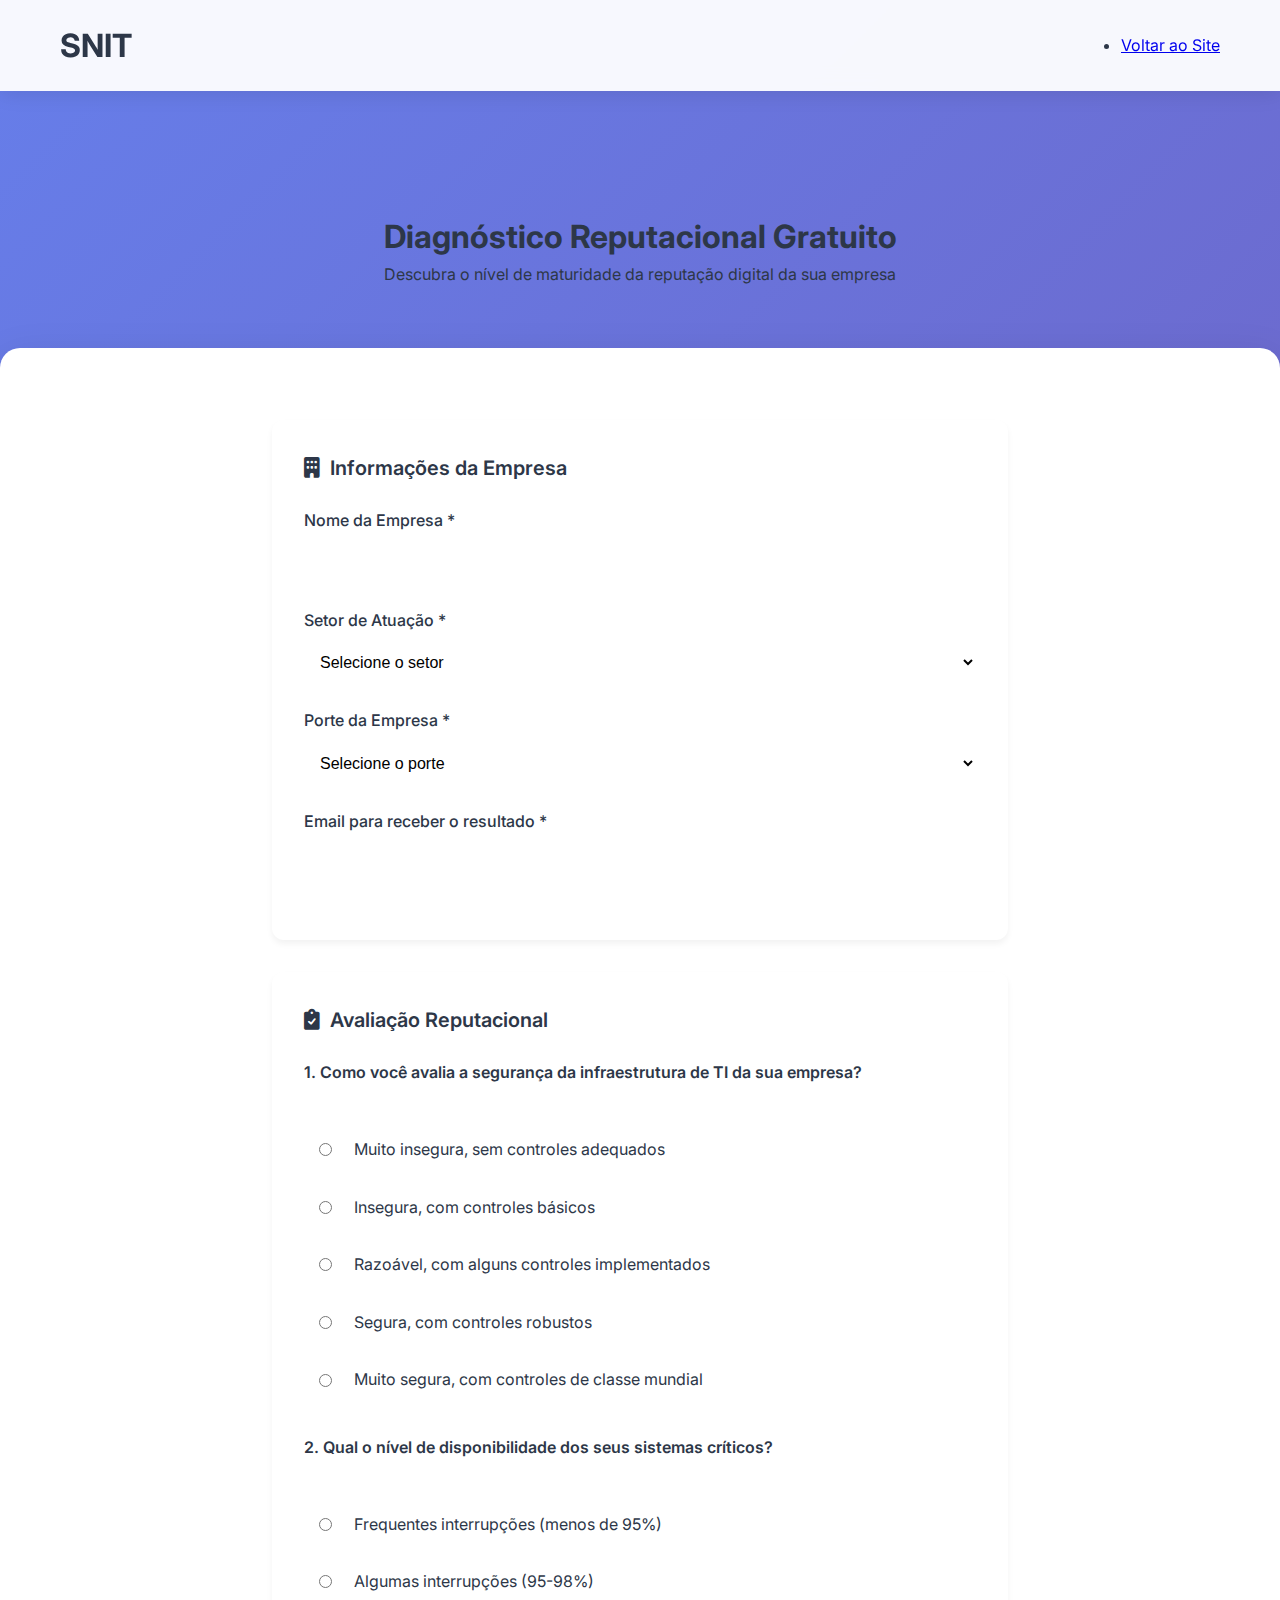
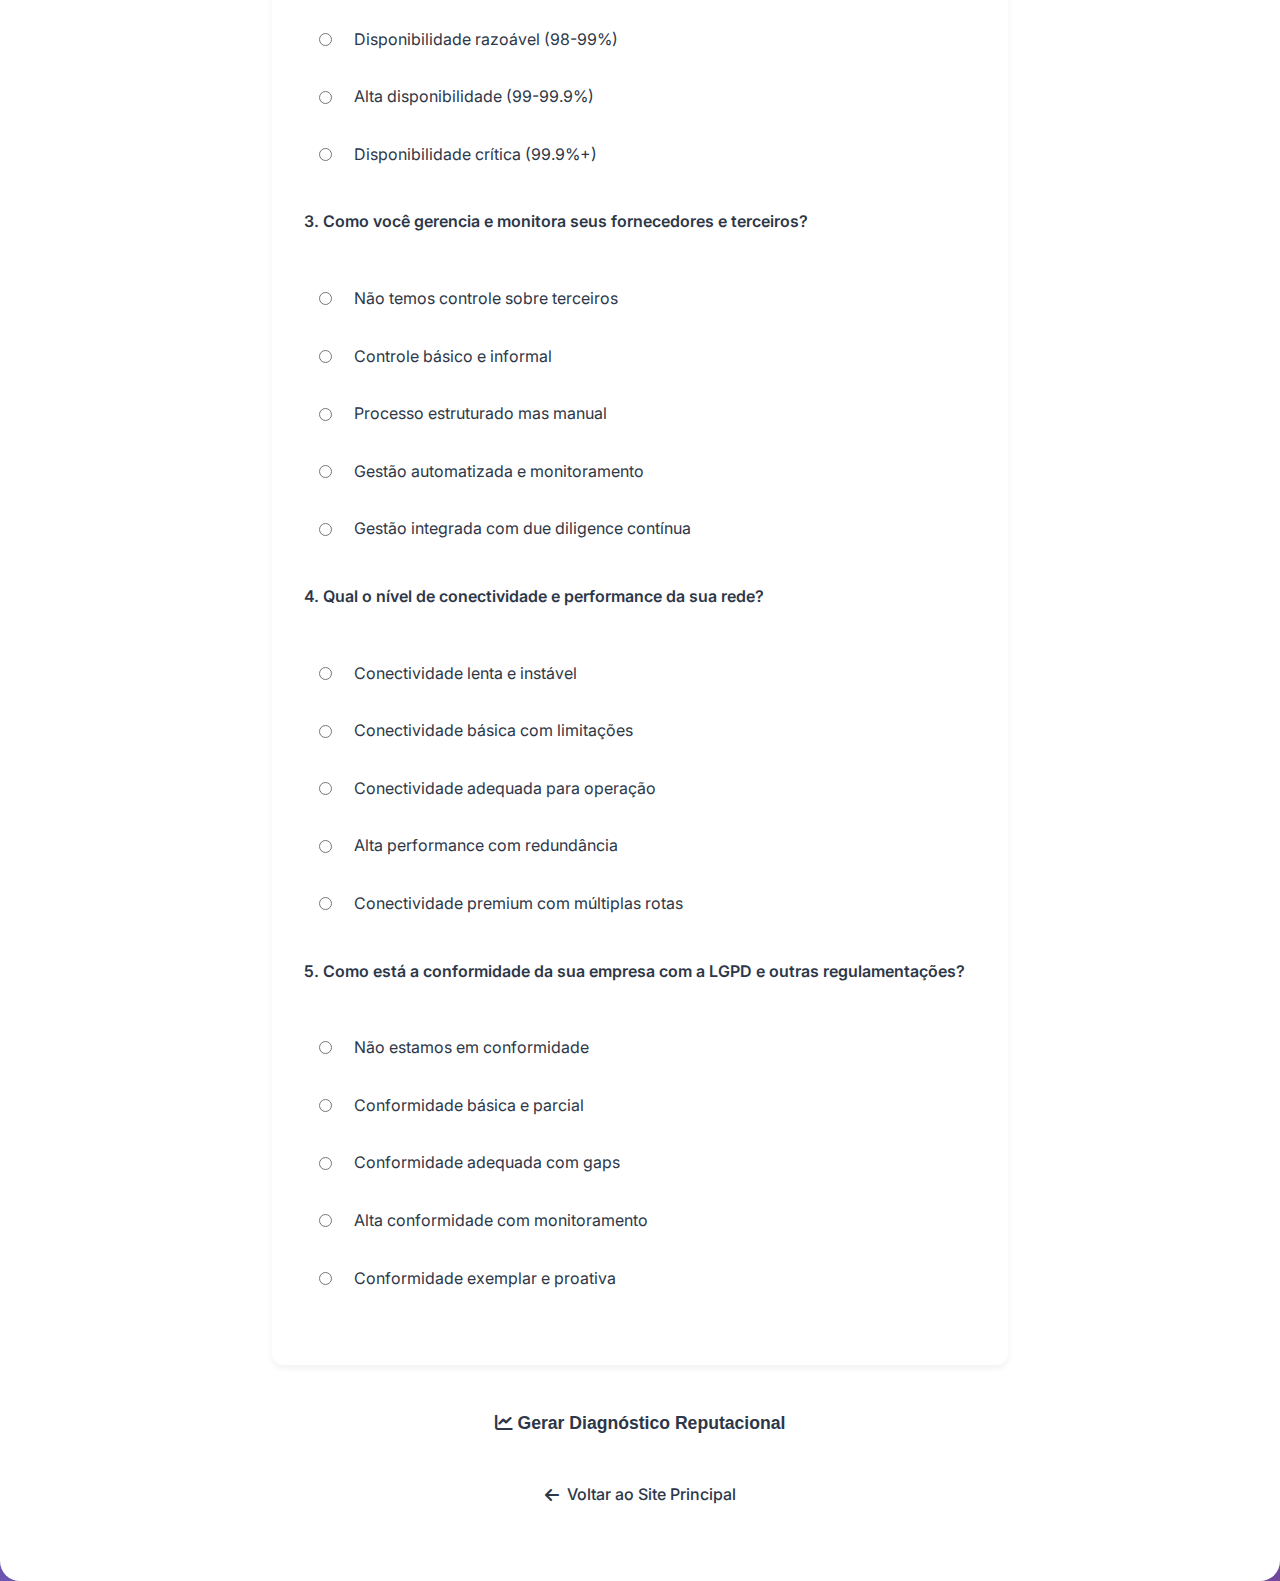
<file: snit_site_institucional/diagnostico.html>
<!DOCTYPE html>
<html lang="pt-BR">
<head>
    <meta charset="UTF-8">
    <meta name="viewport" content="width=device-width, initial-scale=1.0">
    <title>Diagnóstico Reputacional - SN IT</title>
    <link href="https://fonts.googleapis.com/css2?family=Inter:wght@300;400;500;600;700&display=swap" rel="stylesheet">
    <link href="https://cdnjs.cloudflare.com/ajax/libs/font-awesome/6.0.0/css/all.min.css" rel="stylesheet">
    <link rel="stylesheet" href="css/style.css">
    <style>
        /* Estilos específicos para o diagnóstico */
        .diagnostic-header {
            background: linear-gradient(135deg, var(--primary-color) 0%, var(--accent-color) 100%);
            color: var(--white);
            padding: 120px 0 60px;
            text-align: center;
        }
        
        .diagnostic-container {
            max-width: 800px;
            margin: 0 auto;
            padding: 2rem;
        }
        
        .form-section {
            background: var(--white);
            border-radius: 12px;
            padding: 2rem;
            margin-bottom: 2rem;
            box-shadow: 0 4px 6px rgba(0, 0, 0, 0.05);
            border: 1px solid var(--gray-200);
        }
        
        .form-section h3 {
            color: var(--dark-color);
            margin-bottom: 1.5rem;
            font-size: 1.25rem;
            font-weight: 600;
        }
        
        .form-group {
            margin-bottom: 1.5rem;
        }
        
        .form-group label {
            display: block;
            margin-bottom: 0.5rem;
            font-weight: 500;
            color: var(--dark-color);
        }
        
        .form-group input,
        .form-group select {
            width: 100%;
            padding: 0.75rem;
            border: 2px solid var(--gray-200);
            border-radius: 8px;
            font-size: 1rem;
            transition: border-color 0.3s ease;
        }
        
        .form-group input:focus,
        .form-group select:focus {
            outline: none;
            border-color: var(--primary-color);
        }
        
        .question-group {
            margin-bottom: 2rem;
        }
        
        .question-title {
            font-weight: 600;
            margin-bottom: 1rem;
            color: var(--dark-color);
        }
        
        .radio-group {
            display: flex;
            flex-direction: column;
            gap: 0.75rem;
        }
        
        .radio-option {
            display: flex;
            align-items: center;
            padding: 0.75rem;
            border: 2px solid var(--gray-200);
            border-radius: 8px;
            cursor: pointer;
            transition: all 0.3s ease;
        }
        
        .radio-option:hover {
            border-color: var(--primary-color);
            background: var(--gray-100);
        }
        
        .radio-option input[type="radio"] {
            margin-right: 0.75rem;
        }
        
        .radio-option.selected {
            border-color: var(--primary-color);
            background: rgba(37, 99, 235, 0.05);
        }
        
        .submit-btn {
            background: var(--primary-color);
            color: var(--white);
            padding: 1rem 2rem;
            border: none;
            border-radius: 8px;
            font-size: 1.1rem;
            font-weight: 600;
            cursor: pointer;
            transition: all 0.3s ease;
            width: 100%;
        }
        
        .submit-btn:hover {
            background: #1d4ed8;
            transform: translateY(-2px);
        }
        
        .results-section {
            display: none;
            margin-top: 2rem;
        }
        
        .score-display {
            text-align: center;
            padding: 2rem;
            background: linear-gradient(135deg, var(--primary-color) 0%, var(--accent-color) 100%);
            color: var(--white);
            border-radius: 12px;
            margin-bottom: 2rem;
        }
        
        .score-number {
            font-size: 3rem;
            font-weight: 700;
            margin-bottom: 0.5rem;
        }
        
        .score-label {
            font-size: 1.25rem;
            opacity: 0.9;
        }
        
        .recommendations {
            background: var(--white);
            border-radius: 12px;
            padding: 2rem;
            box-shadow: 0 4px 6px rgba(0, 0, 0, 0.05);
        }
        
        .recommendation-item {
            margin-bottom: 1.5rem;
            padding: 1rem;
            border-left: 4px solid var(--primary-color);
            background: var(--gray-100);
            border-radius: 0 8px 8px 0;
        }
        
        .recommendation-title {
            font-weight: 600;
            color: var(--dark-color);
            margin-bottom: 0.5rem;
        }
        
        .back-to-site {
            text-align: center;
            margin-top: 2rem;
        }
        
        .back-to-site a {
            color: var(--primary-color);
            text-decoration: none;
            font-weight: 500;
            display: inline-flex;
            align-items: center;
            gap: 0.5rem;
        }
        
        .back-to-site a:hover {
            text-decoration: underline;
        }
    </style>
</head>
<body>
    <!-- Header -->
    <header class="header">
        <nav class="navbar">
            <div class="container">
                <div class="nav-brand">
                    <h1>SNIT</h1>
                </div>
                <ul class="nav-menu">
                    <li><a href="index.html" class="nav-link">Voltar ao Site</a></li>
                </ul>
            </div>
        </nav>
    </header>

    <!-- Diagnostic Header -->
    <section class="diagnostic-header">
        <div class="container">
            <h1>Diagnóstico Reputacional Gratuito</h1>
            <p>Descubra o nível de maturidade da reputação digital da sua empresa</p>
        </div>
    </section>

    <!-- Diagnostic Form -->
    <section class="diagnostic-form">
        <div class="diagnostic-container">
            <form id="diagnosticForm">
                <!-- Informações da Empresa -->
                <div class="form-section">
                    <h3><i class="fas fa-building"></i> Informações da Empresa</h3>
                    <div class="form-group">
                        <label for="empresa">Nome da Empresa *</label>
                        <input type="text" id="empresa" name="empresa" required>
                    </div>
                    <div class="form-group">
                        <label for="setor">Setor de Atuação *</label>
                        <select id="setor" name="setor" required>
                            <option value="">Selecione o setor</option>
                            <option value="tecnologia">Tecnologia</option>
                            <option value="financeiro">Financeiro</option>
                            <option value="saude">Saúde</option>
                            <option value="educacao">Educação</option>
                            <option value="varejo">Varejo</option>
                            <option value="manufatura">Manufatura</option>
                            <option value="servicos">Serviços</option>
                            <option value="outro">Outro</option>
                        </select>
                    </div>
                    <div class="form-group">
                        <label for="porte">Porte da Empresa *</label>
                        <select id="porte" name="porte" required>
                            <option value="">Selecione o porte</option>
                            <option value="micro">Microempresa (até 9 funcionários)</option>
                            <option value="pequena">Pequena empresa (10-49 funcionários)</option>
                            <option value="media">Média empresa (50-249 funcionários)</option>
                            <option value="grande">Grande empresa (250+ funcionários)</option>
                        </select>
                    </div>
                    <div class="form-group">
                        <label for="email">Email para receber o resultado *</label>
                        <input type="email" id="email" name="email" required>
                    </div>
                </div>

                <!-- Perguntas do Diagnóstico -->
                <div class="form-section">
                    <h3><i class="fas fa-clipboard-check"></i> Avaliação Reputacional</h3>
                    
                    <!-- Pergunta 1 -->
                    <div class="question-group">
                        <div class="question-title">1. Como você avalia a segurança da infraestrutura de TI da sua empresa?</div>
                        <div class="radio-group">
                            <label class="radio-option">
                                <input type="radio" name="q1" value="1">
                                Muito insegura, sem controles adequados
                            </label>
                            <label class="radio-option">
                                <input type="radio" name="q1" value="2">
                                Insegura, com controles básicos
                            </label>
                            <label class="radio-option">
                                <input type="radio" name="q1" value="3">
                                Razoável, com alguns controles implementados
                            </label>
                            <label class="radio-option">
                                <input type="radio" name="q1" value="4">
                                Segura, com controles robustos
                            </label>
                            <label class="radio-option">
                                <input type="radio" name="q1" value="5">
                                Muito segura, com controles de classe mundial
                            </label>
                        </div>
                    </div>

                    <!-- Pergunta 2 -->
                    <div class="question-group">
                        <div class="question-title">2. Qual o nível de disponibilidade dos seus sistemas críticos?</div>
                        <div class="radio-group">
                            <label class="radio-option">
                                <input type="radio" name="q2" value="1">
                                Frequentes interrupções (menos de 95%)
                            </label>
                            <label class="radio-option">
                                <input type="radio" name="q2" value="2">
                                Algumas interrupções (95-98%)
                            </label>
                            <label class="radio-option">
                                <input type="radio" name="q2" value="3">
                                Disponibilidade razoável (98-99%)
                            </label>
                            <label class="radio-option">
                                <input type="radio" name="q2" value="4">
                                Alta disponibilidade (99-99.9%)
                            </label>
                            <label class="radio-option">
                                <input type="radio" name="q2" value="5">
                                Disponibilidade crítica (99.9%+)
                            </label>
                        </div>
                    </div>

                    <!-- Pergunta 3 -->
                    <div class="question-group">
                        <div class="question-title">3. Como você gerencia e monitora seus fornecedores e terceiros?</div>
                        <div class="radio-group">
                            <label class="radio-option">
                                <input type="radio" name="q3" value="1">
                                Não temos controle sobre terceiros
                            </label>
                            <label class="radio-option">
                                <input type="radio" name="q3" value="2">
                                Controle básico e informal
                            </label>
                            <label class="radio-option">
                                <input type="radio" name="q3" value="3">
                                Processo estruturado mas manual
                            </label>
                            <label class="radio-option">
                                <input type="radio" name="q3" value="4">
                                Gestão automatizada e monitoramento
                            </label>
                            <label class="radio-option">
                                <input type="radio" name="q3" value="5">
                                Gestão integrada com due diligence contínua
                            </label>
                        </div>
                    </div>

                    <!-- Pergunta 4 -->
                    <div class="question-group">
                        <div class="question-title">4. Qual o nível de conectividade e performance da sua rede?</div>
                        <div class="radio-group">
                            <label class="radio-option">
                                <input type="radio" name="q4" value="1">
                                Conectividade lenta e instável
                            </label>
                            <label class="radio-option">
                                <input type="radio" name="q4" value="2">
                                Conectividade básica com limitações
                            </label>
                            <label class="radio-option">
                                <input type="radio" name="q4" value="3">
                                Conectividade adequada para operação
                            </label>
                            <label class="radio-option">
                                <input type="radio" name="q4" value="4">
                                Alta performance com redundância
                            </label>
                            <label class="radio-option">
                                <input type="radio" name="q4" value="5">
                                Conectividade premium com múltiplas rotas
                            </label>
                        </div>
                    </div>

                    <!-- Pergunta 5 -->
                    <div class="question-group">
                        <div class="question-title">5. Como está a conformidade da sua empresa com a LGPD e outras regulamentações?</div>
                        <div class="radio-group">
                            <label class="radio-option">
                                <input type="radio" name="q5" value="1">
                                Não estamos em conformidade
                            </label>
                            <label class="radio-option">
                                <input type="radio" name="q5" value="2">
                                Conformidade básica e parcial
                            </label>
                            <label class="radio-option">
                                <input type="radio" name="q5" value="3">
                                Conformidade adequada com gaps
                            </label>
                            <label class="radio-option">
                                <input type="radio" name="q5" value="4">
                                Alta conformidade com monitoramento
                            </label>
                            <label class="radio-option">
                                <input type="radio" name="q5" value="5">
                                Conformidade exemplar e proativa
                            </label>
                        </div>
                    </div>
                </div>

                <button type="submit" class="submit-btn">
                    <i class="fas fa-chart-line"></i>
                    Gerar Diagnóstico Reputacional
                </button>
            </form>

            <!-- Results Section -->
            <div id="results" class="results-section">
                <div class="score-display">
                    <div class="score-number" id="scoreNumber">0</div>
                    <div class="score-label" id="scoreLabel">Pontuação</div>
                </div>
                
                <div class="recommendations">
                    <h3><i class="fas fa-lightbulb"></i> Recomendações Personalizadas</h3>
                    <div id="recommendationsList"></div>
                    
                    <div style="text-align: center; margin-top: 2rem; padding-top: 2rem; border-top: 1px solid var(--gray-200);">
                        <h4>Pronto para Transformar sua Reputação Digital?</h4>
                        <p>Entre em contato conosco para uma consultoria personalizada</p>
                        <a href="index.html#contato" class="btn btn-primary">
                            <i class="fas fa-phone"></i>
                            Falar com Especialista
                        </a>
                    </div>
                </div>
            </div>

            <div class="back-to-site">
                <a href="index.html">
                    <i class="fas fa-arrow-left"></i>
                    Voltar ao Site Principal
                </a>
            </div>
        </div>
    </section>

    <script>
        // Diagnóstico Reputacional Script
        document.addEventListener('DOMContentLoaded', function() {
            const form = document.getElementById('diagnosticForm');
            const resultsSection = document.getElementById('results');
            
            // Handle radio button selection styling
            document.querySelectorAll('input[type="radio"]').forEach(radio => {
                radio.addEventListener('change', function() {
                    // Remove selected class from all options in this question
                    const questionName = this.name;
                    document.querySelectorAll(`input[name="${questionName}"]`).forEach(r => {
                        r.closest('.radio-option').classList.remove('selected');
                    });
                    // Add selected class to chosen option
                    this.closest('.radio-option').classList.add('selected');
                });
            });
            
            // Handle form submission
            form.addEventListener('submit', function(e) {
                e.preventDefault();
                
                // Calculate score
                let totalScore = 0;
                let answeredQuestions = 0;
                
                for (let i = 1; i <= 5; i++) {
                    const answer = document.querySelector(`input[name="q${i}"]:checked`);
                    if (answer) {
                        totalScore += parseInt(answer.value);
                        answeredQuestions++;
                    }
                }
                
                if (answeredQuestions < 5) {
                    alert('Por favor, responda todas as perguntas para gerar o diagnóstico.');
                    return;
                }
                
                // Calculate percentage score
                const percentageScore = Math.round((totalScore / 25) * 100);
                
                // Display results
                displayResults(percentageScore);
                
                // Scroll to results
                resultsSection.scrollIntoView({ behavior: 'smooth' });
            });
            
            function displayResults(score) {
                document.getElementById('scoreNumber').textContent = score;
                document.getElementById('scoreLabel').textContent = getScoreLabel(score);
                
                const recommendations = getRecommendations(score);
                const recommendationsList = document.getElementById('recommendationsList');
                
                recommendationsList.innerHTML = recommendations.map(rec => `
                    <div class="recommendation-item">
                        <div class="recommendation-title">${rec.title}</div>
                        <div>${rec.description}</div>
                    </div>
                `).join('');
                
                resultsSection.style.display = 'block';
            }
            
            function getScoreLabel(score) {
                if (score >= 80) return 'Excelente - Reputação Sólida';
                if (score >= 60) return 'Bom - Reputação Estável';
                if (score >= 40) return 'Regular - Reputação em Risco';
                if (score >= 20) return 'Baixo - Reputação Vulnerável';
                return 'Crítico - Reputação em Perigo';
            }
            
            function getRecommendations(score) {
                const recommendations = [];
                
                if (score < 80) {
                    recommendations.push({
                        title: 'Fortaleça sua Infraestrutura Digital',
                        description: 'Invista em data centers de classe mundial para garantir máxima disponibilidade e segurança.'
                    });
                }
                
                if (score < 70) {
                    recommendations.push({
                        title: 'Implemente Gestão de Terceiros',
                        description: 'Proteja sua reputação controlando rigorosamente fornecedores e parceiros.'
                    });
                }
                
                if (score < 60) {
                    recommendations.push({
                        title: 'Melhore sua Conectividade',
                        description: 'Acelere sua presença digital com conexões diretas e seguras.'
                    });
                }
                
                if (score < 50) {
                    recommendations.push({
                        title: 'Reforce a Segurança da Informação',
                        description: 'Implemente proteção abrangente de dados e conformidade com LGPD.'
                    });
                }
                
                if (recommendations.length === 0) {
                    recommendations.push({
                        title: 'Mantenha a Excelência',
                        description: 'Continue investindo em inovação e monitoramento contínuo para manter sua reputação sólida.'
                    });
                }
                
                return recommendations;
            }
        });
    </script>
</body>
</html>
</file>
<file: snit_site_institucional/css/style.css>
/* Reset e Base */
* {
    margin: 0;
    padding: 0;
    box-sizing: border-box;
}

body {
    font-family: 'Inter', -apple-system, BlinkMacSystemFont, 'Segoe UI', Roboto, sans-serif;
    line-height: 1.6;
    color: #2d3748;
    background: linear-gradient(135deg, #667eea 0%, #764ba2 100%);
    min-height: 100vh;
}

.container {
    max-width: 1200px;
    margin: 0 auto;
    padding: 0 20px;
}

/* Header */
.header {
    background: rgba(255, 255, 255, 0.95);
    backdrop-filter: blur(10px);
    padding: 20px 0;
    box-shadow: 0 2px 20px rgba(0, 0, 0, 0.1);
    position: sticky;
    top: 0;
    z-index: 100;
}

.header .container {
    display: flex;
    justify-content: space-between;
    align-items: center;
}

.logo h1 {
    color: #2d5aa0;
    font-size: 2rem;
    font-weight: 700;
    margin-bottom: 5px;
}

.logo span {
    color: #718096;
    font-size: 0.9rem;
    font-weight: 500;
}

.header-info p {
    color: #4a5568;
    font-weight: 500;
}

/* Main Content */
.main {
    padding: 40px 0;
}

/* Assessment Section */
.assessment-section {
    margin-bottom: 60px;
}

.intro-card {
    background: white;
    border-radius: 20px;
    padding: 40px;
    margin-bottom: 40px;
    box-shadow: 0 10px 40px rgba(0, 0, 0, 0.1);
    text-align: center;
}

.intro-card h2 {
    color: #2d5aa0;
    font-size: 2.5rem;
    font-weight: 700;
    margin-bottom: 20px;
}

.intro-card p {
    font-size: 1.1rem;
    color: #4a5568;
    margin-bottom: 30px;
    max-width: 600px;
    margin-left: auto;
    margin-right: auto;
}

.benefits {
    display: flex;
    justify-content: center;
    gap: 40px;
    flex-wrap: wrap;
}

.benefit {
    display: flex;
    align-items: center;
    gap: 10px;
    color: #2d5aa0;
    font-weight: 500;
}

.benefit i {
    font-size: 1.2rem;
}

/* Form Styles */
.diagnostic-form {
    background: white;
    border-radius: 20px;
    padding: 40px;
    box-shadow: 0 10px 40px rgba(0, 0, 0, 0.1);
}

.form-section {
    margin-bottom: 40px;
    padding-bottom: 30px;
    border-bottom: 2px solid #e2e8f0;
}

.form-section:last-child {
    border-bottom: none;
}

.form-section h3 {
    color: #2d5aa0;
    font-size: 1.5rem;
    font-weight: 600;
    margin-bottom: 25px;
    display: flex;
    align-items: center;
    gap: 10px;
}

.form-section h3 i {
    font-size: 1.3rem;
}

.form-row {
    display: grid;
    grid-template-columns: 1fr 1fr;
    gap: 20px;
}

.form-group {
    margin-bottom: 20px;
}

.form-group label {
    display: block;
    margin-bottom: 8px;
    font-weight: 500;
    color: #2d3748;
}

.form-group input,
.form-group select {
    width: 100%;
    padding: 12px 16px;
    border: 2px solid #e2e8f0;
    border-radius: 10px;
    font-size: 1rem;
    transition: all 0.3s ease;
    background: white;
}

.form-group input:focus,
.form-group select:focus {
    outline: none;
    border-color: #2d5aa0;
    box-shadow: 0 0 0 3px rgba(45, 90, 160, 0.1);
}

/* Question Groups */
.question-group {
    display: flex;
    flex-direction: column;
    gap: 25px;
}

.question {
    background: #f7fafc;
    padding: 25px;
    border-radius: 15px;
    border-left: 4px solid #2d5aa0;
}

.question label:first-child {
    font-weight: 600;
    color: #2d3748;
    margin-bottom: 15px;
    display: block;
}

.radio-group {
    display: flex;
    flex-direction: column;
    gap: 10px;
}

.radio-group label {
    display: flex;
    align-items: center;
    gap: 10px;
    padding: 10px 15px;
    border-radius: 8px;
    cursor: pointer;
    transition: all 0.3s ease;
    font-weight: 400;
}

.radio-group label:hover {
    background: #e2e8f0;
}

.radio-group input[type="radio"] {
    width: auto;
    margin: 0;
}

.radio-group input[type="radio"]:checked + label,
.radio-group label:has(input[type="radio"]:checked) {
    background: #2d5aa0;
    color: white;
}

/* Form Actions */
.form-actions {
    text-align: center;
    padding-top: 30px;
}

.btn-primary {
    background: linear-gradient(135deg, #2d5aa0 0%, #3182ce 100%);
    color: white;
    border: none;
    padding: 15px 40px;
    border-radius: 50px;
    font-size: 1.1rem;
    font-weight: 600;
    cursor: pointer;
    transition: all 0.3s ease;
    display: inline-flex;
    align-items: center;
    gap: 10px;
    box-shadow: 0 4px 15px rgba(45, 90, 160, 0.3);
}

.btn-primary:hover {
    transform: translateY(-2px);
    box-shadow: 0 8px 25px rgba(45, 90, 160, 0.4);
}

/* Results Section */
.results-section {
    background: white;
    border-radius: 20px;
    padding: 40px;
    box-shadow: 0 10px 40px rgba(0, 0, 0, 0.1);
    margin-top: 40px;
}

.results-header {
    text-align: center;
    margin-bottom: 40px;
    padding-bottom: 30px;
    border-bottom: 2px solid #e2e8f0;
}

.results-header h2 {
    color: #2d5aa0;
    font-size: 2.5rem;
    font-weight: 700;
    margin-bottom: 15px;
}

.company-info h3 {
    color: #2d3748;
    font-size: 1.5rem;
    margin-bottom: 5px;
}

.company-info span {
    color: #718096;
    font-size: 1rem;
}

/* Results Grid */
.results-grid {
    display: grid;
    grid-template-columns: repeat(auto-fit, minmax(300px, 1fr));
    gap: 30px;
}

.result-card {
    background: #f7fafc;
    border-radius: 15px;
    padding: 30px;
    border: 2px solid #e2e8f0;
    transition: all 0.3s ease;
}

.result-card:hover {
    transform: translateY(-5px);
    box-shadow: 0 10px 30px rgba(0, 0, 0, 0.1);
}

.result-card h3 {
    color: #2d5aa0;
    font-size: 1.3rem;
    font-weight: 600;
    margin-bottom: 20px;
    text-align: center;
}

.result-card.main-score {
    grid-column: 1 / -1;
    background: linear-gradient(135deg, #2d5aa0 0%, #3182ce 100%);
    color: white;
    text-align: center;
}

.result-card.main-score h3 {
    color: white;
    font-size: 1.5rem;
}

.result-card.full-width {
    grid-column: 1 / -1;
}

/* Score Display */
.score-display {
    display: flex;
    align-items: center;
    justify-content: center;
    gap: 40px;
    flex-wrap: wrap;
}

.score-circle {
    position: relative;
    width: 200px;
    height: 200px;
}

.score-value {
    position: absolute;
    top: 50%;
    left: 50%;
    transform: translate(-50%, -50%);
    text-align: center;
}

.score-value span {
    font-size: 3rem;
    font-weight: 700;
    color: white;
}

.score-value small {
    font-size: 1.2rem;
    opacity: 0.8;
}

.score-description h4 {
    font-size: 1.5rem;
    margin-bottom: 10px;
    color: white;
}

.score-description p {
    font-size: 1.1rem;
    opacity: 0.9;
    max-width: 300px;
}

/* Chart Container */
.chart-container {
    height: 300px;
    display: flex;
    align-items: center;
    justify-content: center;
}

/* Vulnerabilities and Strengths */
.vulnerabilities,
.strengths {
    display: flex;
    flex-direction: column;
    gap: 15px;
}

.vulnerability-item,
.strength-item {
    display: flex;
    align-items: center;
    gap: 15px;
    padding: 15px;
    border-radius: 10px;
    background: white;
    border-left: 4px solid #e53e3e;
}

.strength-item {
    border-left-color: #38a169;
}

.vulnerability-item i,
.strength-item i {
    font-size: 1.2rem;
    width: 20px;
    text-align: center;
}

.vulnerability-item i {
    color: #e53e3e;
}

.strength-item i {
    color: #38a169;
}

.item-content h4 {
    font-weight: 600;
    margin-bottom: 5px;
    color: #2d3748;
}

.item-content p {
    color: #718096;
    font-size: 0.9rem;
}

/* Recommendations */
.recommendations {
    display: flex;
    flex-direction: column;
    gap: 20px;
}

.recommendation-item {
    background: white;
    padding: 25px;
    border-radius: 15px;
    border-left: 4px solid #2d5aa0;
    box-shadow: 0 2px 10px rgba(0, 0, 0, 0.05);
}

.recommendation-header {
    display: flex;
    align-items: center;
    gap: 15px;
    margin-bottom: 15px;
}

.recommendation-header i {
    font-size: 1.3rem;
    color: #2d5aa0;
    width: 25px;
    text-align: center;
}

.recommendation-header h4 {
    color: #2d3748;
    font-weight: 600;
    font-size: 1.1rem;
}

.recommendation-item p {
    color: #4a5568;
    line-height: 1.6;
    margin-bottom: 15px;
}

.recommendation-priority {
    display: inline-block;
    padding: 5px 12px;
    border-radius: 20px;
    font-size: 0.8rem;
    font-weight: 600;
    text-transform: uppercase;
}

.priority-high {
    background: #fed7d7;
    color: #c53030;
}

.priority-medium {
    background: #feebc8;
    color: #dd6b20;
}

.priority-low {
    background: #c6f6d5;
    color: #2f855a;
}

/* Next Steps */
.next-steps {
    background: linear-gradient(135deg, #f7fafc 0%, #edf2f7 100%);
}

.steps-grid {
    display: grid;
    grid-template-columns: repeat(auto-fit, minmax(250px, 1fr));
    gap: 30px;
    margin-bottom: 40px;
}

.step {
    display: flex;
    align-items: flex-start;
    gap: 20px;
    padding: 25px;
    background: white;
    border-radius: 15px;
    box-shadow: 0 2px 10px rgba(0, 0, 0, 0.05);
    transition: all 0.3s ease;
}

.step:hover {
    transform: translateY(-3px);
    box-shadow: 0 5px 20px rgba(0, 0, 0, 0.1);
}

.step-icon {
    background: linear-gradient(135deg, #2d5aa0 0%, #3182ce 100%);
    color: white;
    width: 50px;
    height: 50px;
    border-radius: 50%;
    display: flex;
    align-items: center;
    justify-content: center;
    flex-shrink: 0;
}

.step-icon i {
    font-size: 1.2rem;
}

.step-content h4 {
    color: #2d3748;
    font-weight: 600;
    margin-bottom: 10px;
}

.step-content p {
    color: #718096;
    line-height: 1.5;
}

/* CTA Section */
.cta-section {
    text-align: center;
    padding: 30px;
    background: white;
    border-radius: 15px;
    box-shadow: 0 2px 10px rgba(0, 0, 0, 0.05);
}

.cta-section p {
    font-size: 1.2rem;
    color: #2d3748;
    margin-bottom: 25px;
    font-weight: 500;
}

.btn-cta {
    background: linear-gradient(135deg, #38a169 0%, #48bb78 100%);
    color: white;
    border: none;
    padding: 18px 45px;
    border-radius: 50px;
    font-size: 1.2rem;
    font-weight: 600;
    cursor: pointer;
    transition: all 0.3s ease;
    display: inline-flex;
    align-items: center;
    gap: 12px;
    box-shadow: 0 4px 15px rgba(56, 161, 105, 0.3);
}

.btn-cta:hover {
    transform: translateY(-2px);
    box-shadow: 0 8px 25px rgba(56, 161, 105, 0.4);
}

/* Modal */
.modal {
    display: none;
    position: fixed;
    z-index: 1000;
    left: 0;
    top: 0;
    width: 100%;
    height: 100%;
    background-color: rgba(0, 0, 0, 0.5);
    backdrop-filter: blur(5px);
}

.modal-content {
    background-color: white;
    margin: 5% auto;
    padding: 40px;
    border-radius: 20px;
    width: 90%;
    max-width: 500px;
    position: relative;
    box-shadow: 0 20px 60px rgba(0, 0, 0, 0.2);
}

.close {
    color: #aaa;
    float: right;
    font-size: 28px;
    font-weight: bold;
    position: absolute;
    right: 20px;
    top: 15px;
    cursor: pointer;
}

.close:hover {
    color: #2d5aa0;
}

.modal-content h3 {
    color: #2d5aa0;
    font-size: 1.8rem;
    margin-bottom: 15px;
}

.modal-content p {
    color: #4a5568;
    margin-bottom: 25px;
    line-height: 1.6;
}

/* Footer */
.footer {
    background: #2d3748;
    color: white;
    padding: 40px 0;
    margin-top: 60px;
}

.footer-content {
    display: flex;
    justify-content: space-between;
    align-items: center;
    flex-wrap: wrap;
    gap: 20px;
}

.footer-info h3 {
    color: #2d5aa0;
    font-size: 1.5rem;
    margin-bottom: 10px;
}

.footer-info p {
    color: #a0aec0;
}

.footer-contact p {
    color: #e2e8f0;
    margin-bottom: 5px;
    display: flex;
    align-items: center;
    gap: 10px;
}

.footer-contact i {
    color: #2d5aa0;
    width: 20px;
}

/* Animations */
@keyframes fadeInUp {
    from {
        opacity: 0;
        transform: translateY(30px);
    }
    to {
        opacity: 1;
        transform: translateY(0);
    }
}

.form-section {
    animation: fadeInUp 0.6s ease-out;
}

.result-card {
    animation: fadeInUp 0.6s ease-out;
}

/* Responsive Design */
@media (max-width: 768px) {
    .container {
        padding: 0 15px;
    }
    
    .header .container {
        flex-direction: column;
        gap: 15px;
        text-align: center;
    }
    
    .intro-card {
        padding: 30px 20px;
    }
    
    .intro-card h2 {
        font-size: 2rem;
    }
    
    .benefits {
        flex-direction: column;
        gap: 20px;
    }
    
    .diagnostic-form {
        padding: 30px 20px;
    }
    
    .form-row {
        grid-template-columns: 1fr;
    }
    
    .results-section {
        padding: 30px 20px;
    }
    
    .results-grid {
        grid-template-columns: 1fr;
    }
    
    .score-display {
        flex-direction: column;
        gap: 20px;
    }
    
    .steps-grid {
        grid-template-columns: 1fr;
    }
    
    .footer-content {
        flex-direction: column;
        text-align: center;
    }
    
    .modal-content {
        margin: 10% auto;
        padding: 30px 20px;
    }
}

@media (max-width: 480px) {
    .intro-card h2 {
        font-size: 1.8rem;
    }
    
    .results-header h2 {
        font-size: 2rem;
    }
    
    .score-value span {
        font-size: 2.5rem;
    }
    
    .btn-primary,
    .btn-cta {
        padding: 12px 30px;
        font-size: 1rem;
    }
}
</file>
